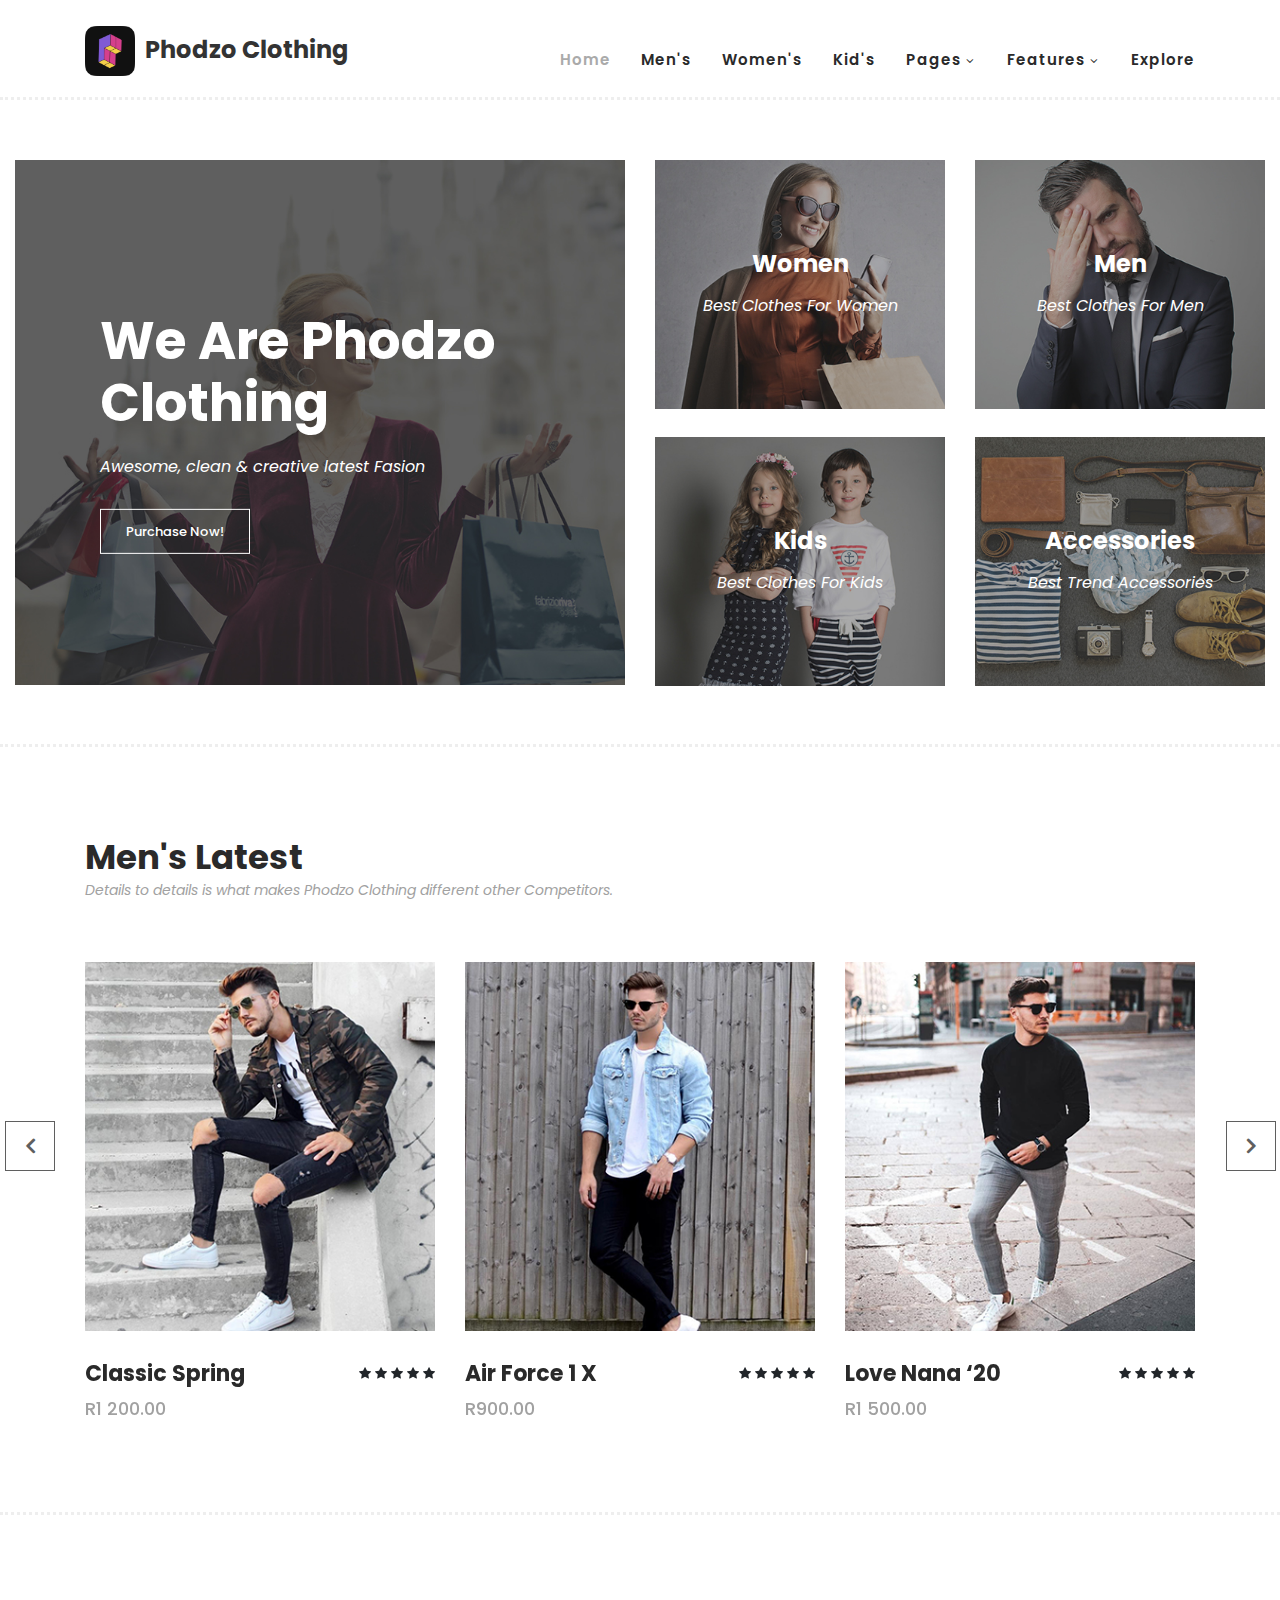
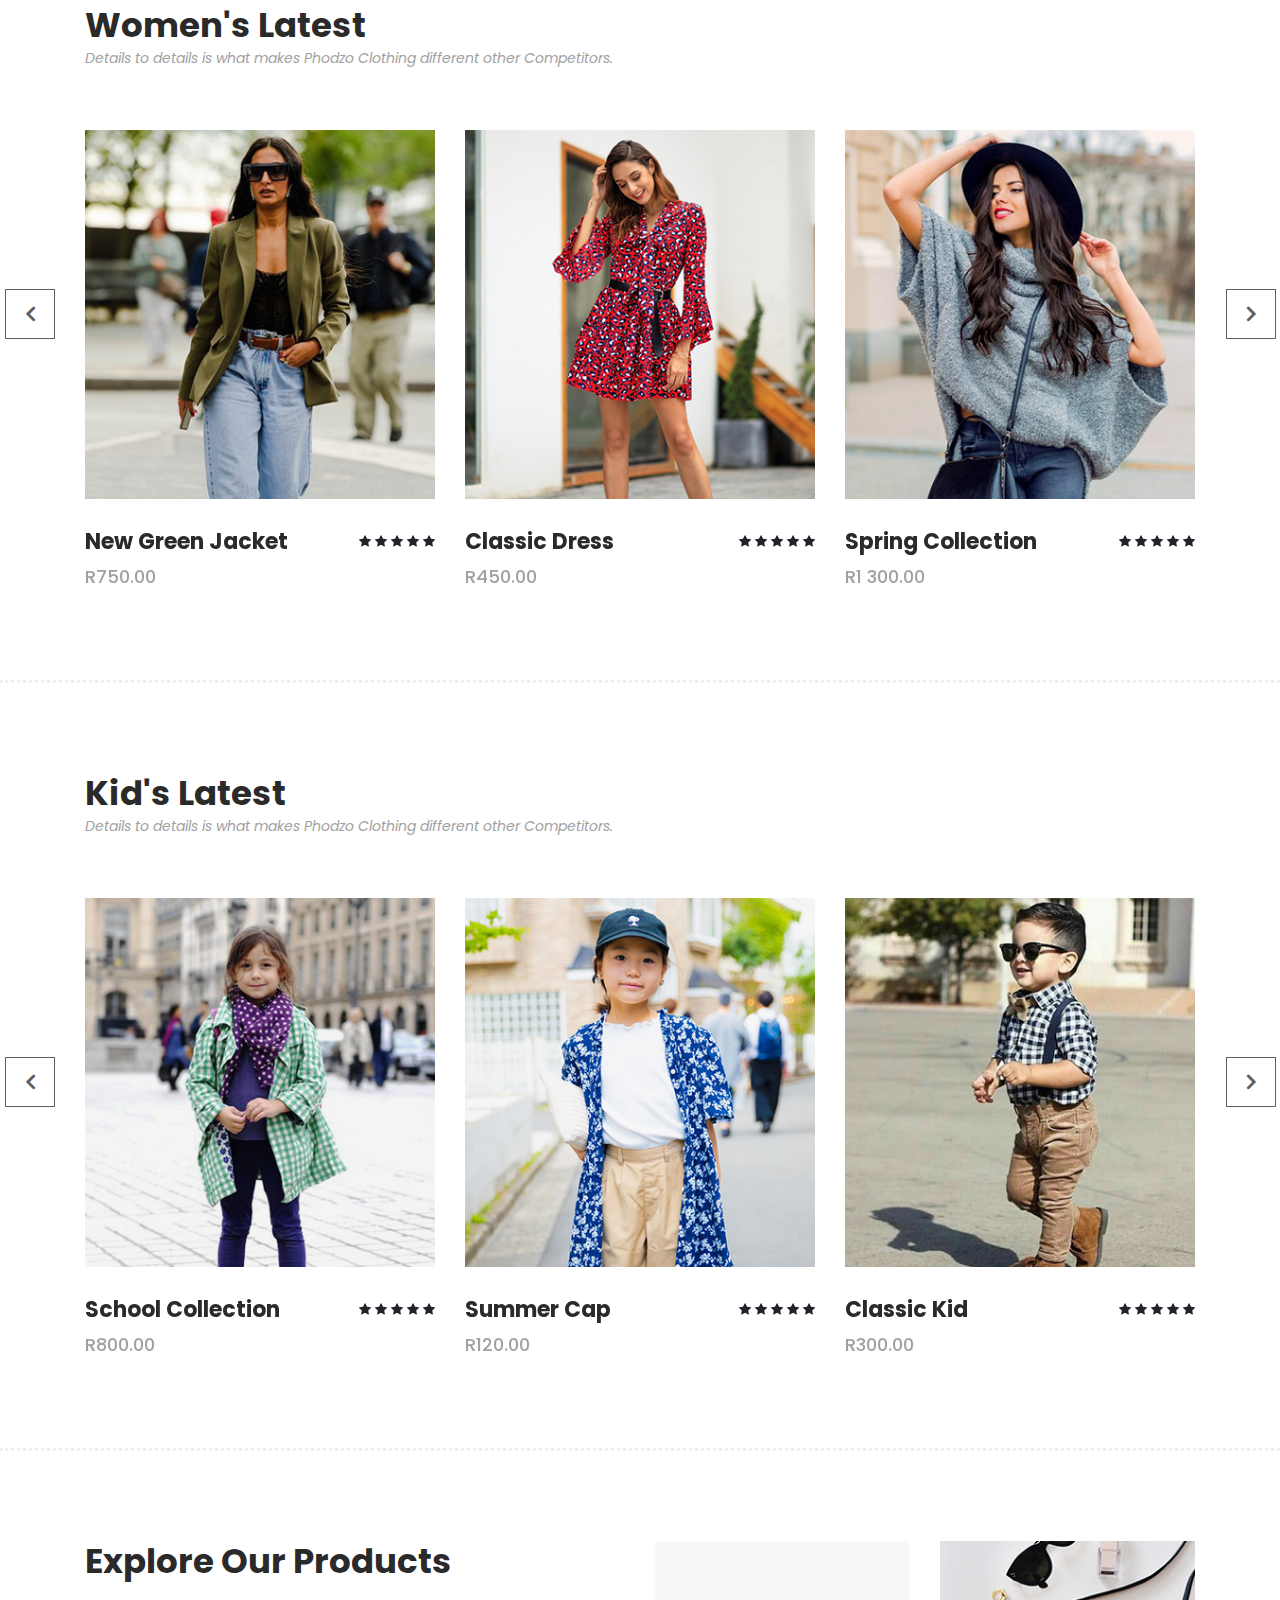
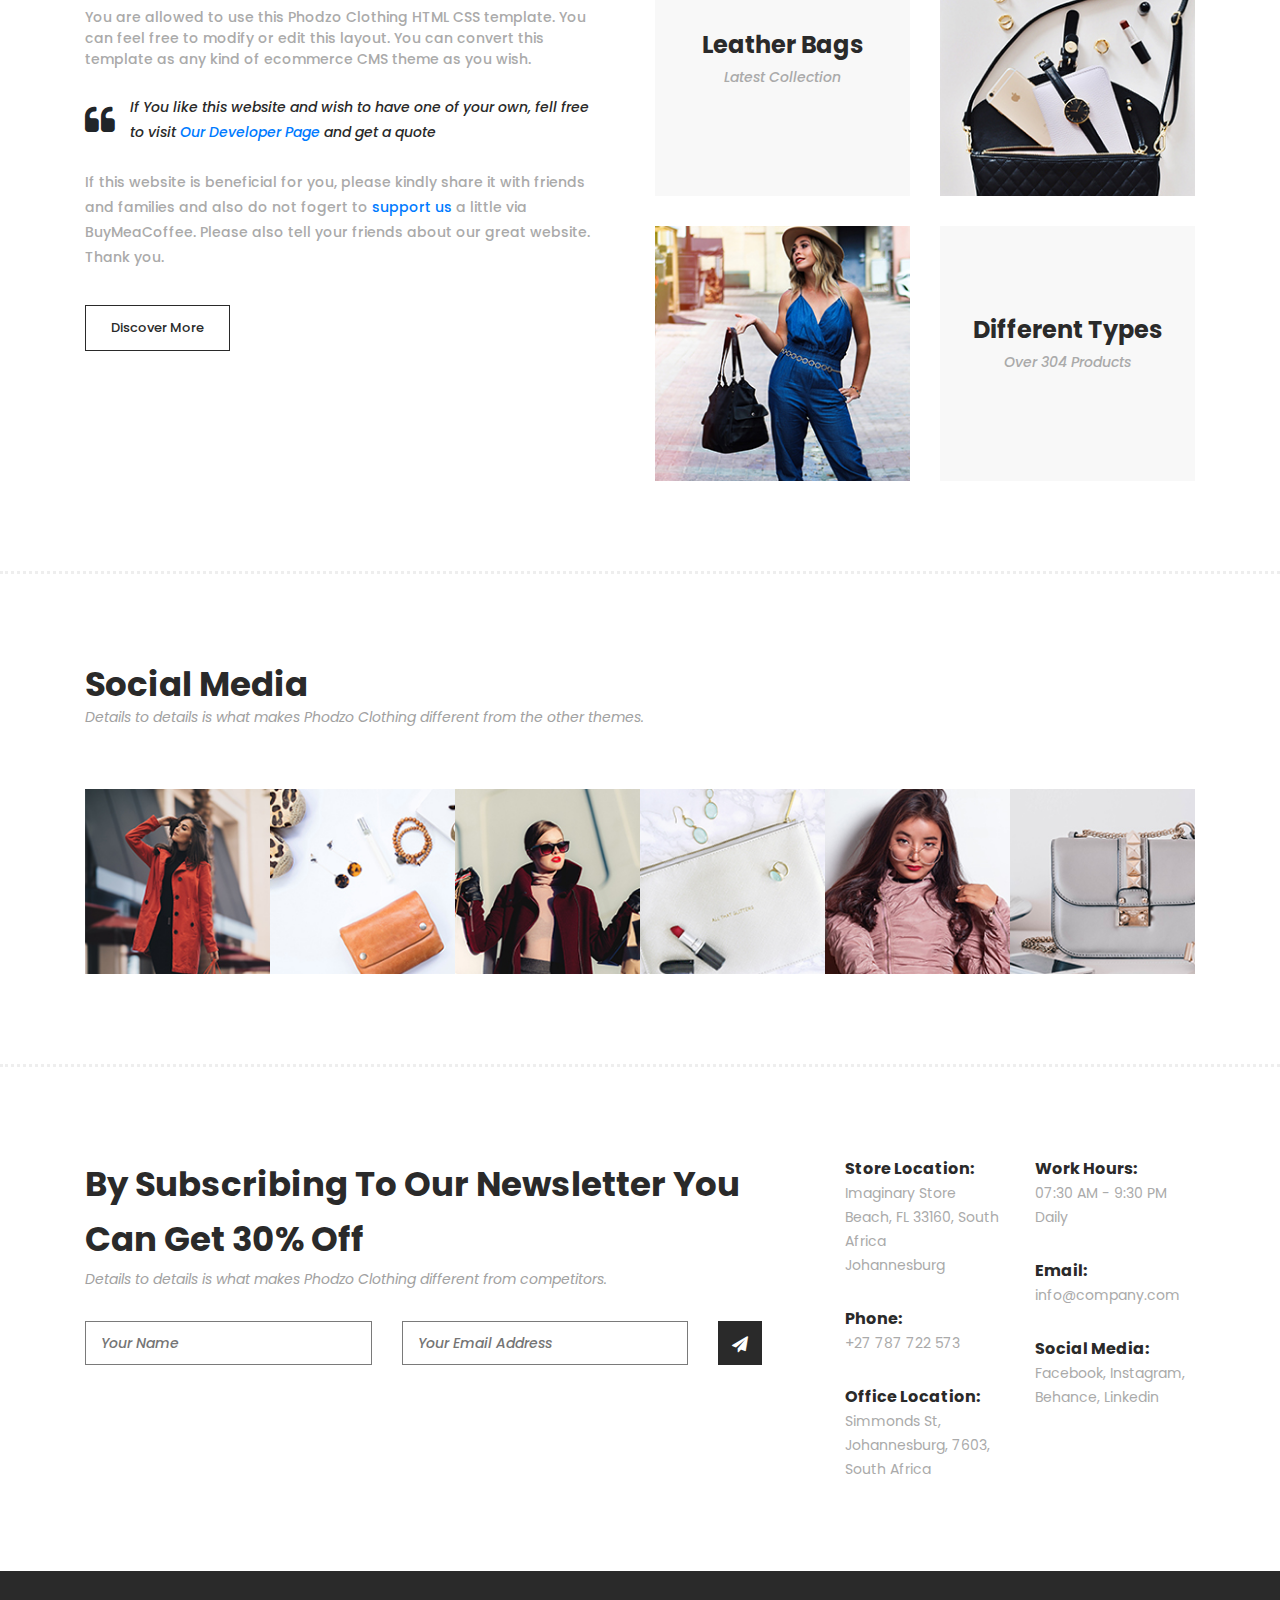
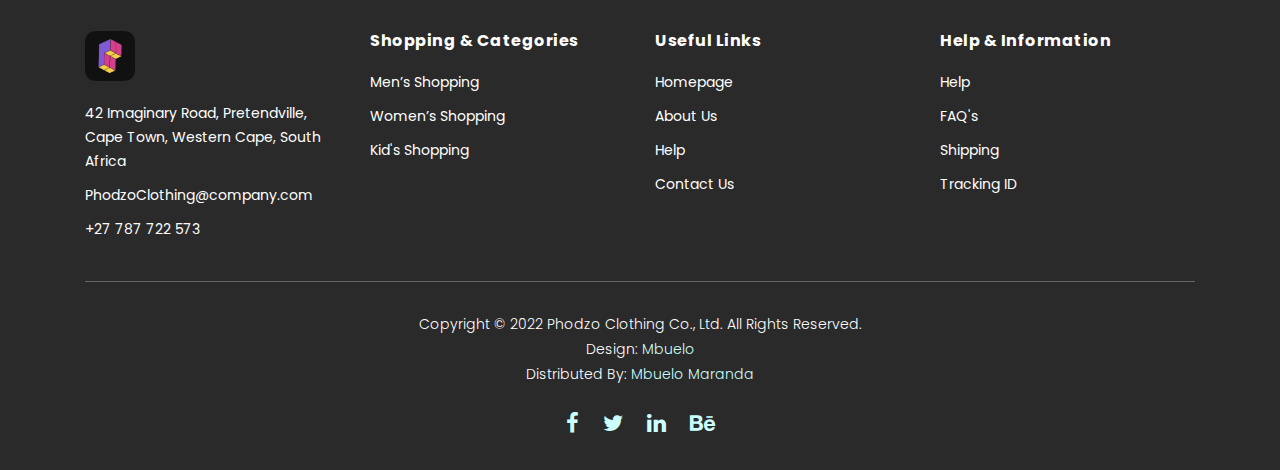
<file: index.html>
<!DOCTYPE html>
<html lang="en">

  <head>

    <meta charset="utf-8">
    <meta name="viewport" content="width=device-width, initial-scale=1, shrink-to-fit=no">
    <meta name="description" content="">
    <meta name="author" content="">
    <link href="https://fonts.googleapis.com/css?family=Poppins:100,200,300,400,500,600,700,800,900&display=swap" rel="stylesheet">

    <title>Phodzo Clothing</title>


    <!-- Additional CSS Files -->
    <link rel="stylesheet" type="text/css" href="assets/css/bootstrap.min.css">

    <link rel="stylesheet" type="text/css" href="assets/css/font-awesome.css">

    <link rel="stylesheet" href="assets/css/templatemo-hexashop.css">

    <link rel="stylesheet" href="assets/css/owl-carousel.css">

    <link rel="stylesheet" href="assets/css/lightbox.css">
    </head>
    
    <body>
    
    <!-- ***** Preloader Start ***** -->
    <div id="preloader">
        <div class="jumper">
            <div></div>
            <div></div>
            <div></div>
        </div>
    </div>  
    <!-- ***** Preloader End ***** -->
    
    
    <!-- ***** Header Area Start ***** -->
    <header class="header-area header-sticky">
        <div class="container">
            <div class="row">
                <div class="col-12">
                    <nav class="main-nav">
                        <div class="logo-and-heading">
                            <a href="index.html" class="logo">
                                <img src="assets/images/pory-logo-symbol-square.png" alt="Phodzo Clothing">
                            </a>
                            <h1 class="site-heading">Phodzo Clothing</h1>
                        </div>
                        
                        <!-- ***** Logo End ***** -->
                        <!-- ***** Menu Start ***** -->
                        <ul class="nav">
                            <li class="scroll-to-section"><a href="#top" class="active">Home</a></li>
                            <li class="scroll-to-section"><a href="#men">Men's</a></li>
                            <li class="scroll-to-section"><a href="#women">Women's</a></li>
                            <li class="scroll-to-section"><a href="#kids">Kid's</a></li>
                            <li class="submenu">
                                <a href="javascript:;">Pages</a>
                                <ul>
                                    <li><a href="about.html">About Us</a></li>
                                    <li><a href="products.html">Products</a></li>
                                    <li><a href="single-product.html">Single Product</a></li>
                                    <li><a href="contact.html">Contact Us</a></li>
                                </ul>
                            </li>
                            <li class="submenu">
                                <a href="javascript:;">Features</a>
                                <ul>
                                    <li><a href="#">Features Page 1</a></li>
                                    <li><a href="#">Features Page 2</a></li>
                                    <li><a href="#">Features Page 3</a></li>
                                </ul>
                            </li>
                            <li class="scroll-to-section"><a href="#explore">Explore</a></li>
                        </ul>        
                        <a class='menu-trigger'>
                            <span>Menu</span>
                        </a>
                        <!-- ***** Menu End ***** -->
                    </nav>
                </div>
            </div>
        </div>
    </header>
    <!-- ***** Header Area End ***** -->

    <!-- ***** Main Banner Area Start ***** -->
    <div class="main-banner" id="top">
        <div class="container-fluid">
            <div class="row">
                <div class="col-lg-6">
                    <div class="left-content">
                        <div class="thumb">
                            <div class="inner-content">
                                <h4>We Are Phodzo Clothing</h4>
                                <span>Awesome, clean &amp; creative latest Fasion</span>
                                <div class="main-border-button">
                                    <a href="#">Purchase Now!</a>
                                </div>
                            </div>
                            <img src="assets/images/left-banner-image.jpg" alt="">
                        </div>
                    </div>
                </div>
                <div class="col-lg-6">
                    <div class="right-content">
                        <div class="row">
                            <div class="col-lg-6">
                                <div class="right-first-image">
                                    <div class="thumb">
                                        <div class="inner-content">
                                            <h4>Women</h4>
                                            <span>Best Clothes For Women</span>
                                        </div>
                                        <div class="hover-content">
                                            <div class="inner">
                                                <h4>Women</h4>
                                                <p>Lorem ipsum dolor sit amet, conservisii ctetur adipiscing elit incid.</p>
                                                <div class="main-border-button">
                                                    <a href="#">Discover More</a>
                                                </div>
                                            </div>
                                        </div>
                                        <img src="assets/images/baner-right-image-01.jpg">
                                    </div>
                                </div>
                            </div>
                            <div class="col-lg-6">
                                <div class="right-first-image">
                                    <div class="thumb">
                                        <div class="inner-content">
                                            <h4>Men</h4>
                                            <span>Best Clothes For Men</span>
                                        </div>
                                        <div class="hover-content">
                                            <div class="inner">
                                                <h4>Men</h4>
                                                <p>Lorem ipsum dolor sit amet, conservisii ctetur adipiscing elit incid.</p>
                                                <div class="main-border-button">
                                                    <a href="#">Discover More</a>
                                                </div>
                                            </div>
                                        </div>
                                        <img src="assets/images/baner-right-image-02.jpg">
                                    </div>
                                </div>
                            </div>
                            <div class="col-lg-6">
                                <div class="right-first-image">
                                    <div class="thumb">
                                        <div class="inner-content">
                                            <h4>Kids</h4>
                                            <span>Best Clothes For Kids</span>
                                        </div>
                                        <div class="hover-content">
                                            <div class="inner">
                                                <h4>Kids</h4>
                                                <p>Lorem ipsum dolor sit amet, conservisii ctetur adipiscing elit incid.</p>
                                                <div class="main-border-button">
                                                    <a href="#">Discover More</a>
                                                </div>
                                            </div>
                                        </div>
                                        <img src="assets/images/baner-right-image-03.jpg">
                                    </div>
                                </div>
                            </div>
                            <div class="col-lg-6">
                                <div class="right-first-image">
                                    <div class="thumb">
                                        <div class="inner-content">
                                            <h4>Accessories</h4>
                                            <span>Best Trend Accessories</span>
                                        </div>
                                        <div class="hover-content">
                                            <div class="inner">
                                                <h4>Accessories</h4>
                                                <p>Lorem ipsum dolor sit amet, conservisii ctetur adipiscing elit incid.</p>
                                                <div class="main-border-button">
                                                    <a href="#">Discover More</a>
                                                </div>
                                            </div>
                                        </div>
                                        <img src="assets/images/baner-right-image-04.jpg">
                                    </div>
                                </div>
                            </div>
                        </div>
                    </div>
                </div>
            </div>
        </div>
    </div>
    <!-- ***** Main Banner Area End ***** -->

    <!-- ***** Men Area Starts ***** -->
    <section class="section" id="men">
        <div class="container">
            <div class="row">
                <div class="col-lg-6">
                    <div class="section-heading">
                        <h2>Men's Latest</h2>
                        <span>Details to details is what makes Phodzo Clothing different other Competitors.</span>
                    </div>
                </div>
            </div>
        </div>
        <div class="container">
            <div class="row">
                <div class="col-lg-12">
                    <div class="men-item-carousel">
                        <div class="owl-men-item owl-carousel">
                            <div class="item">
                                <div class="thumb">
                                    <div class="hover-content">
                                        <ul>
                                            <li><a href="single-product.html"><i class="fa fa-eye"></i></a></li>
                                            <li><a href="single-product.html"><i class="fa fa-star"></i></a></li>
                                            <li><a href="single-product.html"><i class="fa fa-shopping-cart"></i></a></li>
                                        </ul>
                                    </div>
                                    <img src="assets/images/men-01.jpg" alt="">
                                </div>
                                <div class="down-content">
                                    <h4>Classic Spring</h4>
                                    <span>R1 200.00</span>
                                    <ul class="stars">
                                        <li><i class="fa fa-star"></i></li>
                                        <li><i class="fa fa-star"></i></li>
                                        <li><i class="fa fa-star"></i></li>
                                        <li><i class="fa fa-star"></i></li>
                                        <li><i class="fa fa-star"></i></li>
                                    </ul>
                                </div>
                            </div>
                            <div class="item">
                                <div class="thumb">
                                    <div class="hover-content">
                                        <ul>
                                            <li><a href="single-product.html"><i class="fa fa-eye"></i></a></li>
                                            <li><a href="single-product.html"><i class="fa fa-star"></i></a></li>
                                            <li><a href="single-product.html"><i class="fa fa-shopping-cart"></i></a></li>
                                        </ul>
                                    </div>
                                    <img src="assets/images/men-02.jpg" alt="">
                                </div>
                                <div class="down-content">
                                    <h4>Air Force 1 X</h4>
                                    <span>R900.00</span>
                                    <ul class="stars">
                                        <li><i class="fa fa-star"></i></li>
                                        <li><i class="fa fa-star"></i></li>
                                        <li><i class="fa fa-star"></i></li>
                                        <li><i class="fa fa-star"></i></li>
                                        <li><i class="fa fa-star"></i></li>
                                    </ul>
                                </div>
                            </div>
                            <div class="item">
                                <div class="thumb">
                                    <div class="hover-content">
                                        <ul>
                                            <li><a href="single-product.html"><i class="fa fa-eye"></i></a></li>
                                            <li><a href="single-product.html"><i class="fa fa-star"></i></a></li>
                                            <li><a href="single-product.html"><i class="fa fa-shopping-cart"></i></a></li>
                                        </ul>
                                    </div>
                                    <img src="assets/images/men-03.jpg" alt="">
                                </div>
                                <div class="down-content">
                                    <h4>Love Nana ‘20</h4>
                                    <span>R1 500.00</span>
                                    <ul class="stars">
                                        <li><i class="fa fa-star"></i></li>
                                        <li><i class="fa fa-star"></i></li>
                                        <li><i class="fa fa-star"></i></li>
                                        <li><i class="fa fa-star"></i></li>
                                        <li><i class="fa fa-star"></i></li>
                                    </ul>
                                </div>
                            </div>
                            <div class="item">
                                <div class="thumb">
                                    <div class="hover-content">
                                        <ul>
                                            <li><a href="single-product.html"><i class="fa fa-eye"></i></a></li>
                                            <li><a href="single-product.html"><i class="fa fa-star"></i></a></li>
                                            <li><a href="single-product.html"><i class="fa fa-shopping-cart"></i></a></li>
                                        </ul>
                                    </div>
                                    <img src="assets/images/men-01.jpg" alt="">
                                </div>
                                <div class="down-content">
                                    <h4>Classic Spring</h4>
                                    <span>R1 200.00</span>
                                    <ul class="stars">
                                        <li><i class="fa fa-star"></i></li>
                                        <li><i class="fa fa-star"></i></li>
                                        <li><i class="fa fa-star"></i></li>
                                        <li><i class="fa fa-star"></i></li>
                                        <li><i class="fa fa-star"></i></li>
                                    </ul>
                                </div>
                            </div>
                        </div>
                    </div>
                </div>
            </div>
        </div>
    </section>
    <!-- ***** Men Area Ends ***** -->

    <!-- ***** Women Area Starts ***** -->
    <section class="section" id="women">
        <div class="container">
            <div class="row">
                <div class="col-lg-6">
                    <div class="section-heading">
                        <h2>Women's Latest</h2>
                        <span>Details to details is what makes Phodzo Clothing different other Competitors.</span>
                    </div>
                </div>
            </div>
        </div>
        <div class="container">
            <div class="row">
                <div class="col-lg-12">
                    <div class="women-item-carousel">
                        <div class="owl-women-item owl-carousel">
                            <div class="item">
                                <div class="thumb">
                                    <div class="hover-content">
                                        <ul>
                                            <li><a href="single-product.html"><i class="fa fa-eye"></i></a></li>
                                            <li><a href="single-product.html"><i class="fa fa-star"></i></a></li>
                                            <li><a href="single-product.html"><i class="fa fa-shopping-cart"></i></a></li>
                                        </ul>
                                    </div>
                                    <img src="assets/images/women-01.jpg" alt="">
                                </div>
                                <div class="down-content">
                                    <h4>New Green Jacket</h4>
                                    <span>R750.00</span>
                                    <ul class="stars">
                                        <li><i class="fa fa-star"></i></li>
                                        <li><i class="fa fa-star"></i></li>
                                        <li><i class="fa fa-star"></i></li>
                                        <li><i class="fa fa-star"></i></li>
                                        <li><i class="fa fa-star"></i></li>
                                    </ul>
                                </div>
                            </div>
                            <div class="item">
                                <div class="thumb">
                                    <div class="hover-content">
                                        <ul>
                                            <li><a href="single-product.html"><i class="fa fa-eye"></i></a></li>
                                            <li><a href="single-product.html"><i class="fa fa-star"></i></a></li>
                                            <li><a href="single-product.html"><i class="fa fa-shopping-cart"></i></a></li>
                                        </ul>
                                    </div>
                                    <img src="assets/images/women-02.jpg" alt="">
                                </div>
                                <div class="down-content">
                                    <h4>Classic Dress</h4>
                                    <span>R450.00</span>
                                    <ul class="stars">
                                        <li><i class="fa fa-star"></i></li>
                                        <li><i class="fa fa-star"></i></li>
                                        <li><i class="fa fa-star"></i></li>
                                        <li><i class="fa fa-star"></i></li>
                                        <li><i class="fa fa-star"></i></li>
                                    </ul>
                                </div>
                            </div>
                            <div class="item">
                                <div class="thumb">
                                    <div class="hover-content">
                                        <ul>
                                            <li><a href="single-product.html"><i class="fa fa-eye"></i></a></li>
                                            <li><a href="single-product.html"><i class="fa fa-star"></i></a></li>
                                            <li><a href="single-product.html"><i class="fa fa-shopping-cart"></i></a></li>
                                        </ul>
                                    </div>
                                    <img src="assets/images/women-03.jpg" alt="">
                                </div>
                                <div class="down-content">
                                    <h4>Spring Collection</h4>
                                    <span>R1 300.00</span>
                                    <ul class="stars">
                                        <li><i class="fa fa-star"></i></li>
                                        <li><i class="fa fa-star"></i></li>
                                        <li><i class="fa fa-star"></i></li>
                                        <li><i class="fa fa-star"></i></li>
                                        <li><i class="fa fa-star"></i></li>
                                    </ul>
                                </div>
                            </div>
                            <div class="item">
                                <div class="thumb">
                                    <div class="hover-content">
                                        <ul>
                                            <li><a href="single-product.html"><i class="fa fa-eye"></i></a></li>
                                            <li><a href="single-product.html"><i class="fa fa-star"></i></a></li>
                                            <li><a href="single-product.html"><i class="fa fa-shopping-cart"></i></a></li>
                                        </ul>
                                    </div>
                                    <img src="assets/images/women-01.jpg" alt="">
                                </div>
                                <div class="down-content">
                                    <h4>Classic Spring</h4>
                                    <span>R1 200.00</span>
                                    <ul class="stars">
                                        <li><i class="fa fa-star"></i></li>
                                        <li><i class="fa fa-star"></i></li>
                                        <li><i class="fa fa-star"></i></li>
                                        <li><i class="fa fa-star"></i></li>
                                        <li><i class="fa fa-star"></i></li>
                                    </ul>
                                </div>
                            </div>
                        </div>
                    </div>
                </div>
            </div>
        </div>
    </section>
    <!-- ***** Women Area Ends ***** -->

    <!-- ***** Kids Area Starts ***** -->
    <section class="section" id="kids">
        <div class="container">
            <div class="row">
                <div class="col-lg-6">
                    <div class="section-heading">
                        <h2>Kid's Latest</h2>
                        <span>Details to details is what makes Phodzo Clothing different other Competitors.</span>
                    </div>
                </div>
            </div>
        </div>
        <div class="container">
            <div class="row">
                <div class="col-lg-12">
                    <div class="kid-item-carousel">
                        <div class="owl-kid-item owl-carousel">
                            <div class="item">
                                <div class="thumb">
                                    <div class="hover-content">
                                        <ul>
                                            <li><a href="single-product.html"><i class="fa fa-eye"></i></a></li>
                                            <li><a href="single-product.html"><i class="fa fa-star"></i></a></li>
                                            <li><a href="single-product.html"><i class="fa fa-shopping-cart"></i></a></li>
                                        </ul>
                                    </div>
                                    <img src="assets/images/kid-01.jpg" alt="">
                                </div>
                                <div class="down-content">
                                    <h4>School Collection</h4>
                                    <span>R800.00</span>
                                    <ul class="stars">
                                        <li><i class="fa fa-star"></i></li>
                                        <li><i class="fa fa-star"></i></li>
                                        <li><i class="fa fa-star"></i></li>
                                        <li><i class="fa fa-star"></i></li>
                                        <li><i class="fa fa-star"></i></li>
                                    </ul>
                                </div>
                            </div>
                            <div class="item">
                                <div class="thumb">
                                    <div class="hover-content">
                                        <ul>
                                            <li><a href="single-product.html"><i class="fa fa-eye"></i></a></li>
                                            <li><a href="single-product.html"><i class="fa fa-star"></i></a></li>
                                            <li><a href="single-product.html"><i class="fa fa-shopping-cart"></i></a></li>
                                        </ul>
                                    </div>
                                    <img src="assets/images/kid-02.jpg" alt="">
                                </div>
                                <div class="down-content">
                                    <h4>Summer Cap</h4>
                                    <span>R120.00</span>
                                    <ul class="stars">
                                        <li><i class="fa fa-star"></i></li>
                                        <li><i class="fa fa-star"></i></li>
                                        <li><i class="fa fa-star"></i></li>
                                        <li><i class="fa fa-star"></i></li>
                                        <li><i class="fa fa-star"></i></li>
                                    </ul>
                                </div>
                            </div>
                            <div class="item">
                                <div class="thumb">
                                    <div class="hover-content">
                                        <ul>
                                            <li><a href="single-product.html"><i class="fa fa-eye"></i></a></li>
                                            <li><a href="single-product.html"><i class="fa fa-star"></i></a></li>
                                            <li><a href="single-product.html"><i class="fa fa-shopping-cart"></i></a></li>
                                        </ul>
                                    </div>
                                    <img src="assets/images/kid-03.jpg" alt="">
                                </div>
                                <div class="down-content">
                                    <h4>Classic Kid</h4>
                                    <span>R300.00</span>
                                    <ul class="stars">
                                        <li><i class="fa fa-star"></i></li>
                                        <li><i class="fa fa-star"></i></li>
                                        <li><i class="fa fa-star"></i></li>
                                        <li><i class="fa fa-star"></i></li>
                                        <li><i class="fa fa-star"></i></li>
                                    </ul>
                                </div>
                            </div>
                            <div class="item">
                                <div class="thumb">
                                    <div class="hover-content">
                                        <ul>
                                            <li><a href="single-product.html"><i class="fa fa-eye"></i></a></li>
                                            <li><a href="single-product.html"><i class="fa fa-star"></i></a></li>
                                            <li><a href="single-product.html"><i class="fa fa-shopping-cart"></i></a></li>
                                        </ul>
                                    </div>
                                    <img src="assets/images/kid-01.jpg" alt="">
                                </div>
                                <div class="down-content">
                                    <h4>Classic Spring</h4>
                                    <span>R120.00</span>
                                    <ul class="stars">
                                        <li><i class="fa fa-star"></i></li>
                                        <li><i class="fa fa-star"></i></li>
                                        <li><i class="fa fa-star"></i></li>
                                        <li><i class="fa fa-star"></i></li>
                                        <li><i class="fa fa-star"></i></li>
                                    </ul>
                                </div>
                            </div>
                        </div>
                    </div>
                </div>
            </div>
        </div>
    </section>
    <!-- ***** Kids Area Ends ***** -->

    <!-- ***** Explore Area Starts ***** -->
    <section class="section" id="explore">
        <div class="container">
            <div class="row">
                <div class="col-lg-6">
                    <div class="left-content">
                        <h2>Explore Our Products</h2>
                        <span>You are allowed to use this Phodzo Clothing HTML CSS template. You can feel free to modify or edit this layout. You can convert this template as any kind of ecommerce CMS theme as you wish.</span>
                        <div class="quote">
                            <i class="fa fa-quote-left"></i><p>If You like this website and wish to have one of your own, fell free to visit <a href="https://www.mbuelo-maranda.web.app/">Our Developer Page</a> and get a quote</p>
                        </div>
                        <p>If this website is beneficial for you, please kindly share it with friends and families and also do not fogert to  <a rel="nofollow" href="https://www.buymeacoffee.com/MarandaMbuelo" target="_blank">support us</a> a little via BuyMeaCoffee. Please also tell your friends about our great website. Thank you.</p>
                        <div class="main-border-button">
                            <a href="products.html">Discover More</a>
                        </div>
                    </div>
                </div>
                <div class="col-lg-6">
                    <div class="right-content">
                        <div class="row">
                            <div class="col-lg-6">
                                <div class="leather">
                                    <h4>Leather Bags</h4>
                                    <span>Latest Collection</span>
                                </div>
                            </div>
                            <div class="col-lg-6">
                                <div class="first-image">
                                    <img src="assets/images/explore-image-01.jpg" alt="">
                                </div>
                            </div>
                            <div class="col-lg-6">
                                <div class="second-image">
                                    <img src="assets/images/explore-image-02.jpg" alt="">
                                </div>
                            </div>
                            <div class="col-lg-6">
                                <div class="types">
                                    <h4>Different Types</h4>
                                    <span>Over 304 Products</span>
                                </div>
                            </div>
                        </div>
                    </div>
                </div>
            </div>
        </div>
    </section>
    <!-- ***** Explore Area Ends ***** -->

    <!-- ***** Social Area Starts ***** -->
    <section class="section" id="social">
        <div class="container">
            <div class="row">
                <div class="col-lg-12">
                    <div class="section-heading">
                        <h2>Social Media</h2>
                        <span>Details to details is what makes Phodzo Clothing different from the other themes.</span>
                    </div>
                </div>
            </div>
        </div>
        <div class="container">
            <div class="row images">
                <div class="col-2">
                    <div class="thumb">
                        <div class="icon">
                            <a href="http://instagram.com">
                                <h6>Fashion</h6>
                                <i class="fa fa-instagram"></i>
                            </a>
                        </div>
                        <img src="assets/images/instagram-01.jpg" alt="">
                    </div>
                </div>
                <div class="col-2">
                    <div class="thumb">
                        <div class="icon">
                            <a href="http://instagram.com">
                                <h6>New</h6>
                                <i class="fa fa-instagram"></i>
                            </a>
                        </div>
                        <img src="assets/images/instagram-02.jpg" alt="">
                    </div>
                </div>
                <div class="col-2">
                    <div class="thumb">
                        <div class="icon">
                            <a href="http://instagram.com">
                                <h6>Brand</h6>
                                <i class="fa fa-instagram"></i>
                            </a>
                        </div>
                        <img src="assets/images/instagram-03.jpg" alt="">
                    </div>
                </div>
                <div class="col-2">
                    <div class="thumb">
                        <div class="icon">
                            <a href="http://instagram.com">
                                <h6>Makeup</h6>
                                <i class="fa fa-instagram"></i>
                            </a>
                        </div>
                        <img src="assets/images/instagram-04.jpg" alt="">
                    </div>
                </div>
                <div class="col-2">
                    <div class="thumb">
                        <div class="icon">
                            <a href="http://instagram.com">
                                <h6>Leather</h6>
                                <i class="fa fa-instagram"></i>
                            </a>
                        </div>
                        <img src="assets/images/instagram-05.jpg" alt="">
                    </div>
                </div>
                <div class="col-2">
                    <div class="thumb">
                        <div class="icon">
                            <a href="http://instagram.com">
                                <h6>Bag</h6>
                                <i class="fa fa-instagram"></i>
                            </a>
                        </div>
                        <img src="assets/images/instagram-06.jpg" alt="">
                    </div>
                </div>
            </div>
        </div>
    </section>
    <!-- ***** Social Area Ends ***** -->

    <!-- ***** Subscribe Area Starts ***** -->
    <div class="subscribe">
        <div class="container">
            <div class="row">
                <div class="col-lg-8">
                    <div class="section-heading">
                        <h2>By Subscribing To Our Newsletter You Can Get 30% Off</h2>
                        <span>Details to details is what makes Phodzo Clothing different from competitors.</span>
                    </div>
                    <form id="subscribe" action="" method="get">
                        <div class="row">
                          <div class="col-lg-5">
                            <fieldset>
                              <input name="name" type="text" id="name" placeholder="Your Name" required="">
                            </fieldset>
                          </div>
                          <div class="col-lg-5">
                            <fieldset>
                              <input name="email" type="text" id="email" pattern="[^ @]*@[^ @]*" placeholder="Your Email Address" required="">
                            </fieldset>
                          </div>
                          <div class="col-lg-2">
                            <fieldset>
                              <button type="submit" id="form-submit" class="main-dark-button"><i class="fa fa-paper-plane"></i></button>
                            </fieldset>
                          </div>
                        </div>
                    </form>
                </div>
                <div class="col-lg-4">
                    <div class="row">
                        <div class="col-6">
                            <ul>
                                <li>Store Location:<br><span>Imaginary Store Beach, FL 33160, South Africa <br> Johannesburg</span></li>
                                <li>Phone:<br><span>+27 787 722 573</span></li>
                                <li>Office Location:<br><span>Simmonds St, Johannesburg, 7603, South Africa</span></li>
                            </ul>
                        </div>
                        <div class="col-6">
                            <ul>
                                <li>Work Hours:<br><span>07:30 AM - 9:30 PM Daily</span></li>
                                <li>Email:<br><span>info@company.com</span></li>
                                <li>Social Media:<br><span><a href="#">Facebook</a>, <a href="#">Instagram</a>, <a href="#">Behance</a>, <a href="#">Linkedin</a></span></li>
                            </ul>
                        </div>
                    </div>
                </div>
            </div>
        </div>
    </div>
    <!-- ***** Subscribe Area Ends ***** -->
    
    <!-- ***** Footer Start ***** -->
    <footer>
        <div class="container">
            <div class="row">
                <div class="col-lg-3">
                    <div class="first-item">
                        <div class="logo">
                            <img src="assets/images/pory-logo-symbol-square.png" alt="hexashop ecommerce templatemo">
                        </div>
                        <ul>
                            <li><a href="">42 Imaginary Road, Pretendville, Cape Town, Western Cape, South Africa</a></li>
                            <li><a href="">PhodzoClothing@company.com</a></li>
                            <li><a href="">+27 787 722 573</a></li>
                        </ul>
                    </div>
                </div>
                <div class="col-lg-3">
                    <h4>Shopping &amp; Categories</h4>
                    <ul>
                        <li><a href="">Men’s Shopping</a></li>
                        <li><a href="">Women’s Shopping</a></li>
                        <li><a href="">Kid's Shopping</a></li>
                    </ul>
                </div>
                <div class="col-lg-3">
                    <h4>Useful Links</h4>
                    <ul>
                        <li><a href="">Homepage</a></li>
                        <li><a href="">About Us</a></li>
                        <li><a href="">Help</a></li>
                        <li><a href="">Contact Us</a></li>
                    </ul>
                </div>
                <div class="col-lg-3">
                    <h4>Help &amp; Information</h4>
                    <ul>
                        <li><a href="">Help</a></li>
                        <li><a href="">FAQ's</a></li>
                        <li><a href="">Shipping</a></li>
                        <li><a href="">Tracking ID</a></li>
                    </ul>
                </div>
                <div class="col-lg-12">
                    <div class="under-footer">
                        <p>Copyright © 2022 Phodzo Clothing Co., Ltd. All Rights Reserved. 
                        
                        <br>Design: <a href="https://mbuelo-maranda.web.app/mbuelo-maranda/Overview" target="_parent" title="free css templates">Mbuelo</a>

                        <br>Distributed By: <a href="https://mbuelo-maranda.web.app/" target="_blank" title="free & premium responsive templates">Mbuelo Maranda</a></p>
                        <ul>
                            <li><a href=""><i class="fa fa-facebook"></i></a></li>
                            <li><a href=""><i class="fa fa-twitter"></i></a></li>
                            <li><a href=""><i class="fa fa-linkedin"></i></a></li>
                            <li><a href=""><i class="fa fa-behance"></i></a></li>
                        </ul>
                    </div>
                </div>
            </div>
        </div>
    </footer>
    

    <!-- jQuery -->
    <script src="assets/js/jquery-2.1.0.min.js"></script>

    <!-- Bootstrap -->
    <script src="assets/js/popper.js"></script>
    <script src="assets/js/bootstrap.min.js"></script>

    <!-- Plugins -->
    <script src="assets/js/owl-carousel.js"></script>
    <script src="assets/js/accordions.js"></script>
    <script src="assets/js/datepicker.js"></script>
    <script src="assets/js/scrollreveal.min.js"></script>
    <script src="assets/js/waypoints.min.js"></script>
    <script src="assets/js/jquery.counterup.min.js"></script>
    <script src="assets/js/imgfix.min.js"></script> 
    <script src="assets/js/slick.js"></script> 
    <script src="assets/js/lightbox.js"></script> 
    <script src="assets/js/isotope.js"></script> 
    
    <!-- Global Init -->
    <script src="assets/js/custom.js"></script>

    <script>

        $(function() {
            var selectedClass = "";
            $("p").click(function(){
            selectedClass = $(this).attr("data-rel");
            $("#portfolio").fadeTo(50, 0.1);
                $("#portfolio div").not("."+selectedClass).fadeOut();
            setTimeout(function() {
              $("."+selectedClass).fadeIn();
              $("#portfolio").fadeTo(50, 1);
            }, 500);
                
            });
        });

    </script>

  </body>
</html>
</file>
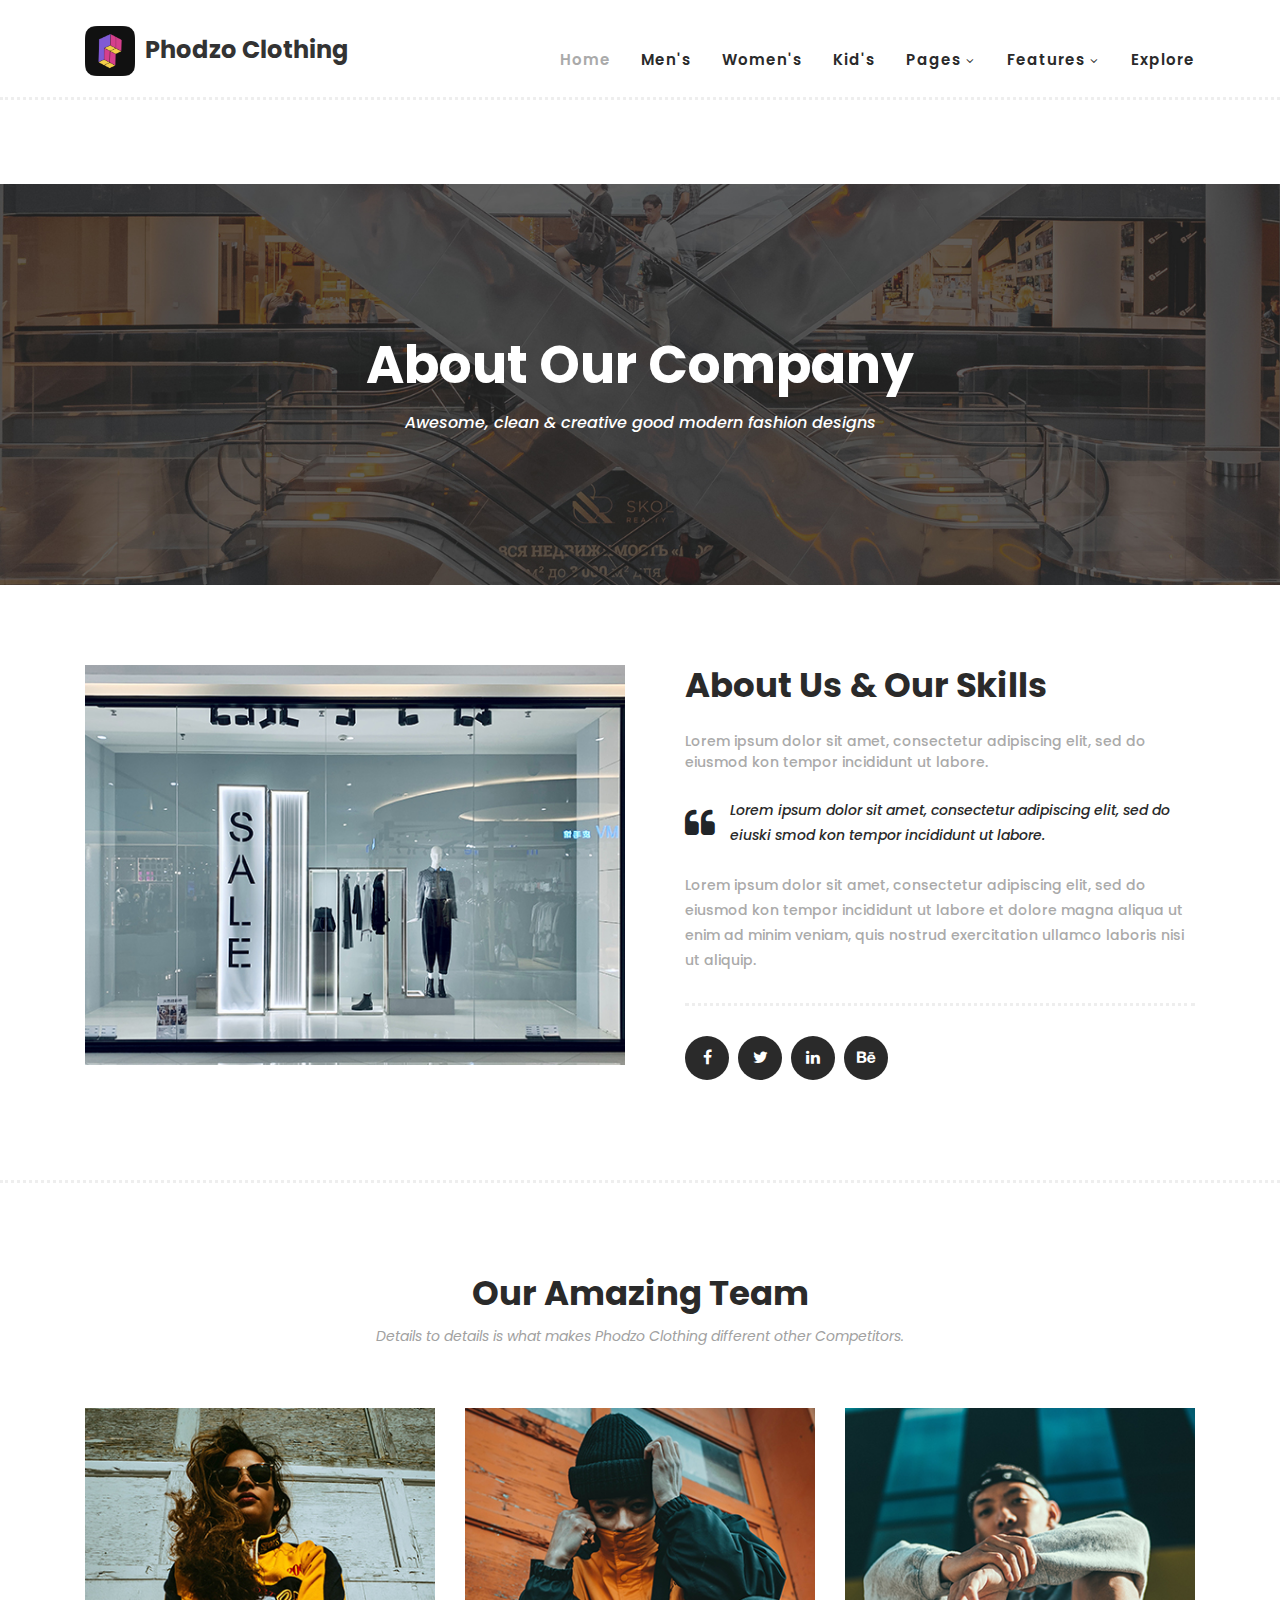
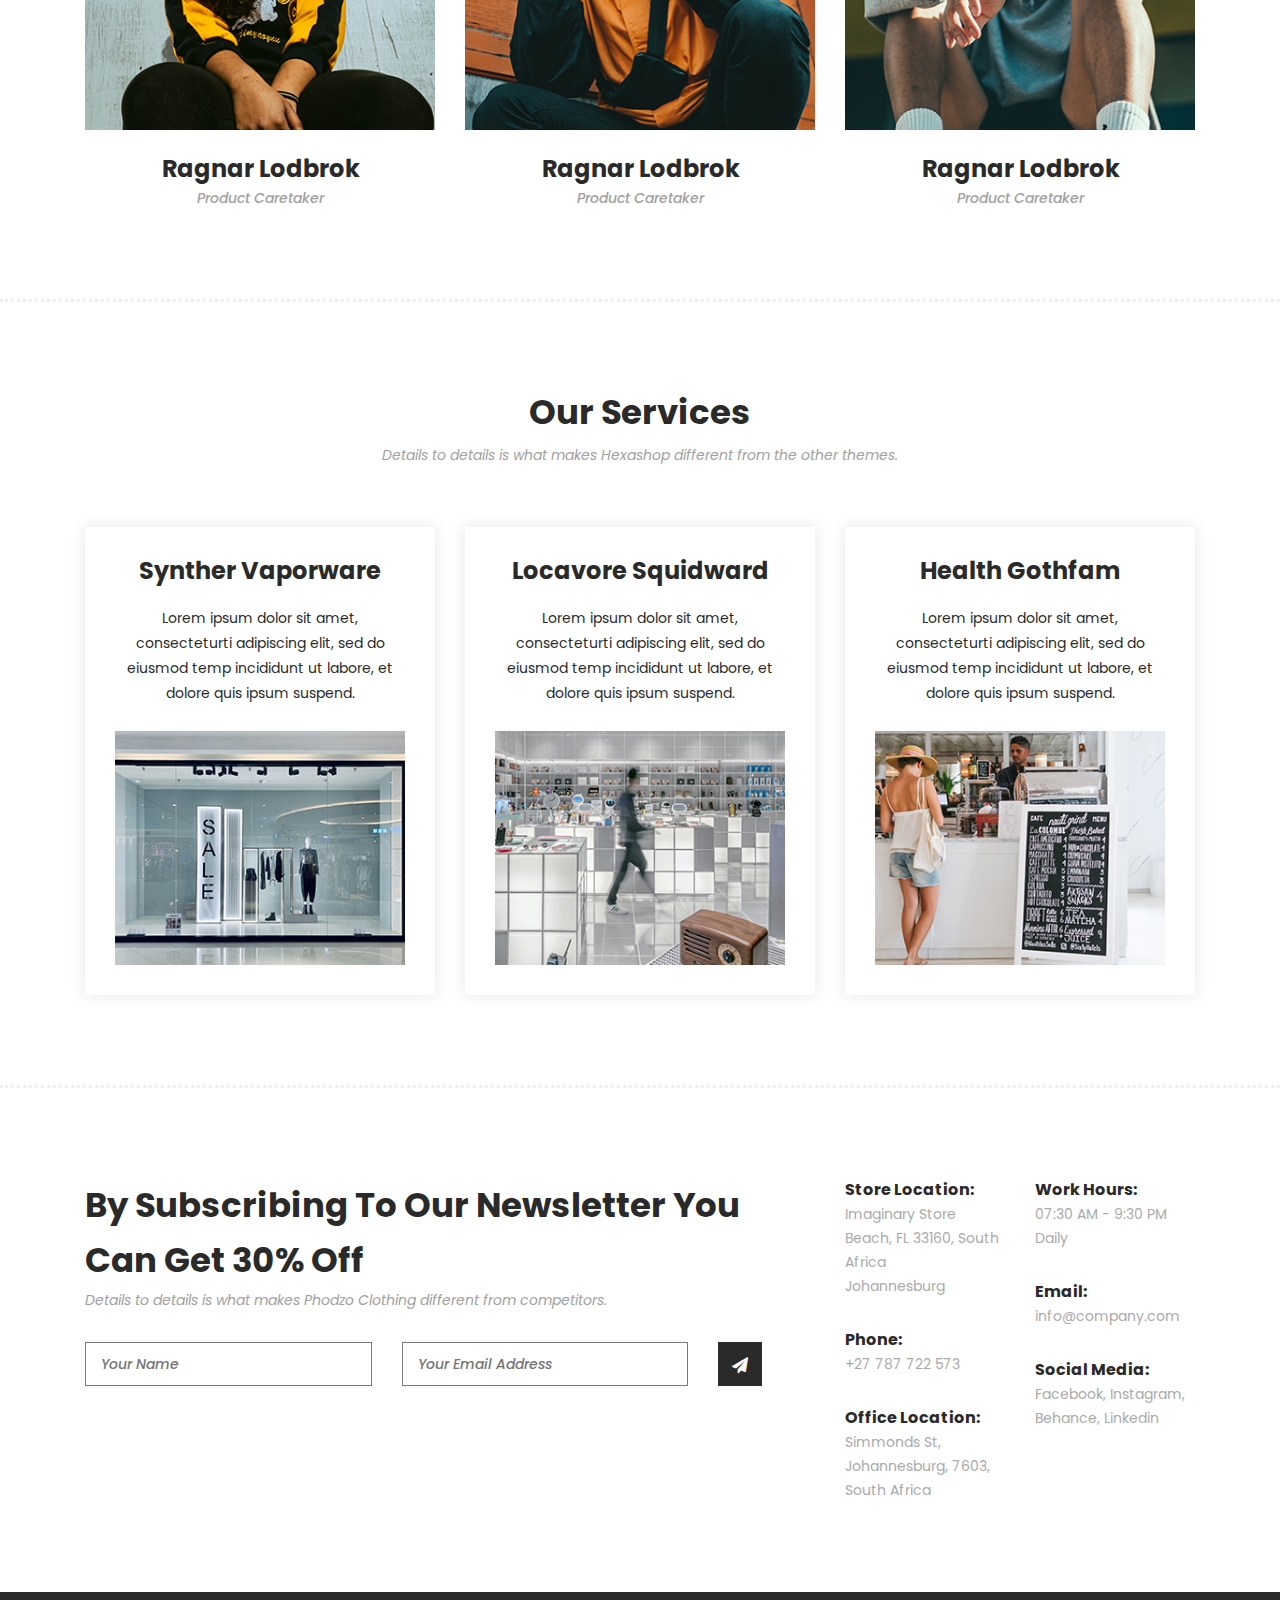
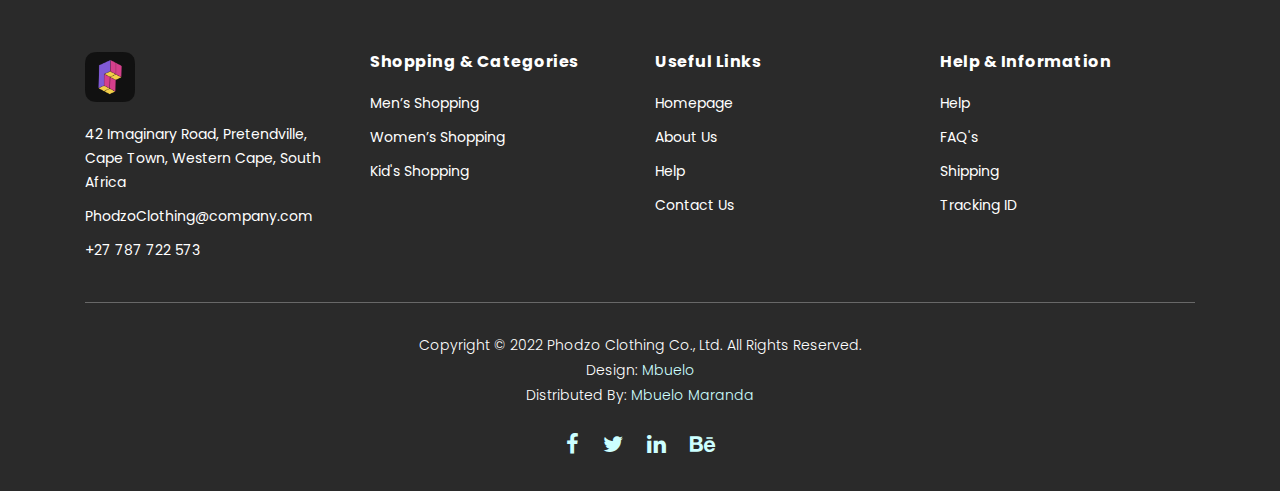
<file: about.html>
<!DOCTYPE html>
<html lang="en">

  <head>

    <meta charset="utf-8">
    <meta name="viewport" content="width=device-width, initial-scale=1, shrink-to-fit=no">
    <meta name="description" content="">
    <meta name="author" content="">
    <link href="https://fonts.googleapis.com/css?family=Poppins:100,200,300,400,500,600,700,800,900&display=swap" rel="stylesheet">

    <title>Phodzo Clothing - About Page</title>


    <!-- Additional CSS Files -->
    <link rel="stylesheet" type="text/css" href="assets/css/bootstrap.min.css">

    <link rel="stylesheet" type="text/css" href="assets/css/font-awesome.css">

    <link rel="stylesheet" href="assets/css/templatemo-hexashop.css">

    <link rel="stylesheet" href="assets/css/owl-carousel.css">

    <link rel="stylesheet" href="assets/css/lightbox.css">->
    </head>
    
    <body>
    
    <!-- ***** Preloader Start ***** -->
    <div id="preloader">
        <div class="jumper">
            <div></div>
            <div></div>
            <div></div>
        </div>
    </div>  
    <!-- ***** Preloader End ***** -->
    
    
    <!-- ***** Header Area Start ***** -->
    <header class="header-area header-sticky">
        <div class="container">
            <div class="row">
                <div class="col-12">
                    <nav class="main-nav">
                        <div class="logo-and-heading">
                            <a href="index.html" class="logo">
                                <img src="assets/images/pory-logo-symbol-square.png" alt="Phodzo Clothing">
                            </a>
                            <h1 class="site-heading">Phodzo Clothing</h1>
                        </div>
                        
                        <!-- ***** Logo End ***** -->
                        <!-- ***** Menu Start ***** -->
                        <ul class="nav">
                            <li class="scroll-to-section"><a href="index.html" class="active">Home</a></li>
                            <li class="scroll-to-section"><a href="#men">Men's</a></li>
                            <li class="scroll-to-section"><a href="#women">Women's</a></li>
                            <li class="scroll-to-section"><a href="#kids">Kid's</a></li>
                            <li class="submenu">
                                <a href="javascript:;">Pages</a>
                                <ul>
                                    <li><a href="about.html">About Us</a></li>
                                    <li><a href="products.html">Products</a></li>
                                    <li><a href="single-product.html">Single Product</a></li>
                                    <li><a href="contact.html">Contact Us</a></li>
                                </ul>
                            </li>
                            <li class="submenu">
                                <a href="javascript:;">Features</a>
                                <ul>
                                    <li><a href="#">Features Page 1</a></li>
                                    <li><a href="#">Features Page 2</a></li>
                                    <li><a href="#">Features Page 3</a></li>
                                </ul>
                            </li>
                            <li class="scroll-to-section"><a href="#explore">Explore</a></li>
                        </ul>        
                        <a class='menu-trigger'>
                            <span>Menu</span>
                        </a>
                        <!-- ***** Menu End ***** -->
                    </nav>
                </div>
            </div>
        </div>
    </header>
    <!-- ***** Header Area End ***** -->

    <!-- ***** Main Banner Area Start ***** -->
    <div class="page-heading about-page-heading" id="top">
        <div class="container">
            <div class="row">
                <div class="col-lg-12">
                    <div class="inner-content">
                        <h2>About Our Company</h2>
                        <span>Awesome, clean &amp; creative good modern fashion designs</span>
                    </div>
                </div>
            </div>
        </div>
    </div>
    <!-- ***** Main Banner Area End ***** -->

    <!-- ***** About Area Starts ***** -->
    <div class="about-us">
        <div class="container">
            <div class="row">
                <div class="col-lg-6">
                    <div class="left-image">
                        <img src="assets/images/about-left-image.jpg" alt="">
                    </div>
                </div>
                <div class="col-lg-6">
                    <div class="right-content">
                        <h4>About Us &amp; Our Skills</h4>
                        <span>Lorem ipsum dolor sit amet, consectetur adipiscing elit, sed do eiusmod kon tempor incididunt ut labore.</span>
                        <div class="quote">
                            <i class="fa fa-quote-left"></i><p>Lorem ipsum dolor sit amet, consectetur adipiscing elit, sed do eiuski smod kon tempor incididunt ut labore.</p>
                        </div>
                        <p>Lorem ipsum dolor sit amet, consectetur adipiscing elit, sed do eiusmod kon tempor incididunt ut labore et dolore magna aliqua ut enim ad minim veniam, quis nostrud exercitation ullamco laboris nisi ut aliquip.</p>
                        <ul>
                            <li><a href="#"><i class="fa fa-facebook"></i></a></li>
                            <li><a href="#"><i class="fa fa-twitter"></i></a></li>
                            <li><a href="#"><i class="fa fa-linkedin"></i></a></li>
                            <li><a href="#"><i class="fa fa-behance"></i></a></li>
                        </ul>
                    </div>
                </div>
            </div>
        </div>
    </div>
    <!-- ***** About Area Ends ***** -->

    <!-- ***** Our Team Area Starts ***** -->
    <section class="our-team">
        <div class="container">
            <div class="row">
                <div class="col-lg-12">
                    <div class="section-heading">
                        <h2>Our Amazing Team</h2>
                        <span>Details to details is what makes Phodzo Clothing different other Competitors.</span>
                    </div>
                </div>
                <div class="col-lg-4">
                    <div class="team-item">
                        <div class="thumb">
                            <div class="hover-effect">
                                <div class="inner-content">
                                    <ul>
                                        <li><a href="#"><i class="fa fa-facebook"></i></a></li>
                                        <li><a href="#"><i class="fa fa-twitter"></i></a></li>
                                        <li><a href="#"><i class="fa fa-linkedin"></i></a></li>
                                        <li><a href="#"><i class="fa fa-behance"></i></a></li>
                                    </ul>
                                </div>
                            </div>
                            <img src="assets/images/team-member-01.jpg">
                        </div>
                        <div class="down-content">
                            <h4>Ragnar Lodbrok</h4>
                            <span>Product Caretaker</span>
                        </div>
                    </div>
                </div>
                <div class="col-lg-4">
                    <div class="team-item">
                        <div class="thumb">
                            <div class="hover-effect">
                                <div class="inner-content">
                                    <ul>
                                        <li><a href="#"><i class="fa fa-facebook"></i></a></li>
                                        <li><a href="#"><i class="fa fa-twitter"></i></a></li>
                                        <li><a href="#"><i class="fa fa-linkedin"></i></a></li>
                                        <li><a href="#"><i class="fa fa-behance"></i></a></li>
                                    </ul>
                                </div>
                            </div>
                            <img src="assets/images/team-member-02.jpg">
                        </div>
                        <div class="down-content">
                            <h4>Ragnar Lodbrok</h4>
                            <span>Product Caretaker</span>
                        </div>
                    </div>
                </div>
                <div class="col-lg-4">
                    <div class="team-item">
                        <div class="thumb">
                            <div class="hover-effect">
                                <div class="inner-content">
                                    <ul>
                                        <li><a href="#"><i class="fa fa-facebook"></i></a></li>
                                        <li><a href="#"><i class="fa fa-twitter"></i></a></li>
                                        <li><a href="#"><i class="fa fa-linkedin"></i></a></li>
                                        <li><a href="#"><i class="fa fa-behance"></i></a></li>
                                    </ul>
                                </div>
                            </div>
                            <img src="assets/images/team-member-03.jpg">
                        </div>
                        <div class="down-content">
                            <h4>Ragnar Lodbrok</h4>
                            <span>Product Caretaker</span>
                        </div>
                    </div>
                </div>
            </div>
        </div>
    </section>
    <!-- ***** Our Team Area Ends ***** -->

    <!-- ***** Services Area Starts ***** -->
    <section class="our-services">
        <div class="container">
            <div class="row">
                <div class="col-lg-12">
                    <div class="section-heading">
                        <h2>Our Services</h2>
                        <span>Details to details is what makes Hexashop different from the other themes.</span>
                    </div>
                </div>
                <div class="col-lg-4">
                    <div class="service-item">
                        <h4>Synther Vaporware</h4>
                        <p>Lorem ipsum dolor sit amet, consecteturti adipiscing elit, sed do eiusmod temp incididunt ut labore, et dolore quis ipsum suspend.</p>
                        <img src="assets/images/service-01.jpg" alt="">
                    </div>
                </div>
                <div class="col-lg-4">
                    <div class="service-item">
                        <h4>Locavore Squidward</h4>
                        <p>Lorem ipsum dolor sit amet, consecteturti adipiscing elit, sed do eiusmod temp incididunt ut labore, et dolore quis ipsum suspend.</p>
                        <img src="assets/images/service-02.jpg" alt="">
                    </div>
                </div>
                <div class="col-lg-4">
                    <div class="service-item">
                        <h4>Health Gothfam</h4>
                        <p>Lorem ipsum dolor sit amet, consecteturti adipiscing elit, sed do eiusmod temp incididunt ut labore, et dolore quis ipsum suspend.</p>
                        <img src="assets/images/service-03.jpg" alt="">
                    </div>
                </div>
            </div>
        </div>
    </section>
    <!-- ***** Services Area Ends ***** -->

    <!-- ***** Subscribe Area Starts ***** -->
    <div class="subscribe">
        <div class="container">
            <div class="row">
                <div class="col-lg-8">
                    <div class="section-heading">
                        <h2>By Subscribing To Our Newsletter You Can Get 30% Off</h2>
                        <span>Details to details is what makes Phodzo Clothing different from competitors.</span>
                    </div>
                    <form id="subscribe" action="" method="get">
                        <div class="row">
                          <div class="col-lg-5">
                            <fieldset>
                              <input name="name" type="text" id="name" placeholder="Your Name" required="">
                            </fieldset>
                          </div>
                          <div class="col-lg-5">
                            <fieldset>
                              <input name="email" type="text" id="email" pattern="[^ @]*@[^ @]*" placeholder="Your Email Address" required="">
                            </fieldset>
                          </div>
                          <div class="col-lg-2">
                            <fieldset>
                              <button type="submit" id="form-submit" class="main-dark-button"><i class="fa fa-paper-plane"></i></button>
                            </fieldset>
                          </div>
                        </div>
                    </form>
                </div>
                <div class="col-lg-4">
                    <div class="row">
                        <div class="col-6">
                            <ul>
                                <li>Store Location:<br><span>Imaginary Store Beach, FL 33160, South Africa <br> Johannesburg</span></li>
                                <li>Phone:<br><span>+27 787 722 573</span></li>
                                <li>Office Location:<br><span>Simmonds St, Johannesburg, 7603, South Africa</span></li>
                            </ul>
                        </div>
                        <div class="col-6">
                            <ul>
                                <li>Work Hours:<br><span>07:30 AM - 9:30 PM Daily</span></li>
                                <li>Email:<br><span>info@company.com</span></li>
                                <li>Social Media:<br><span><a href="#">Facebook</a>, <a href="#">Instagram</a>, <a href="#">Behance</a>, <a href="#">Linkedin</a></span></li>
                            </ul>
                        </div>
                    </div>
                </div>
            </div>
        </div>
    </div>
    <!-- ***** Subscribe Area Ends ***** -->

    <!-- ***** Footer Start ***** -->
    <footer>
        <div class="container">
            <div class="row">
                <div class="col-lg-3">
                    <div class="first-item">
                        <div class="logo">
                            <img src="assets/images/pory-logo-symbol-square.png" alt="hexashop ecommerce templatemo">
                        </div>
                        <ul>
                            <li><a href="">42 Imaginary Road, Pretendville, Cape Town, Western Cape, South Africa</a></li>
                            <li><a href="">PhodzoClothing@company.com</a></li>
                            <li><a href="">+27 787 722 573</a></li>
                        </ul>
                    </div>
                </div>
                <div class="col-lg-3">
                    <h4>Shopping &amp; Categories</h4>
                    <ul>
                        <li><a href="">Men’s Shopping</a></li>
                        <li><a href="">Women’s Shopping</a></li>
                        <li><a href="">Kid's Shopping</a></li>
                    </ul>
                </div>
                <div class="col-lg-3">
                    <h4>Useful Links</h4>
                    <ul>
                        <li><a href="">Homepage</a></li>
                        <li><a href="">About Us</a></li>
                        <li><a href="">Help</a></li>
                        <li><a href="">Contact Us</a></li>
                    </ul>
                </div>
                <div class="col-lg-3">
                    <h4>Help &amp; Information</h4>
                    <ul>
                        <li><a href="">Help</a></li>
                        <li><a href="">FAQ's</a></li>
                        <li><a href="">Shipping</a></li>
                        <li><a href="">Tracking ID</a></li>
                    </ul>
                </div>
                <div class="col-lg-12">
                    <div class="under-footer">
                        <p>Copyright © 2022 Phodzo Clothing Co., Ltd. All Rights Reserved. 
                        
                        <br>Design: <a href="https://mbuelo-maranda.web.app/mbuelo-maranda/Overview" target="_parent" title="free css templates">Mbuelo</a>

                        <br>Distributed By: <a href="https://mbuelo-maranda.web.app/" target="_blank" title="free & premium responsive templates">Mbuelo Maranda</a></p>
                        <ul>
                            <li><a href=""><i class="fa fa-facebook"></i></a></li>
                            <li><a href=""><i class="fa fa-twitter"></i></a></li>
                            <li><a href=""><i class="fa fa-linkedin"></i></a></li>
                            <li><a href=""><i class="fa fa-behance"></i></a></li>
                        </ul>
                    </div>
                </div>
            </div>
        </div>
    </footer>
    

    <!-- jQuery -->
    <script src="assets/js/jquery-2.1.0.min.js"></script>

    <!-- Bootstrap -->
    <script src="assets/js/popper.js"></script>
    <script src="assets/js/bootstrap.min.js"></script>

    <!-- Plugins -->
    <script src="assets/js/owl-carousel.js"></script>
    <script src="assets/js/accordions.js"></script>
    <script src="assets/js/datepicker.js"></script>
    <script src="assets/js/scrollreveal.min.js"></script>
    <script src="assets/js/waypoints.min.js"></script>
    <script src="assets/js/jquery.counterup.min.js"></script>
    <script src="assets/js/imgfix.min.js"></script> 
    <script src="assets/js/slick.js"></script> 
    <script src="assets/js/lightbox.js"></script> 
    <script src="assets/js/isotope.js"></script> 
    
    <!-- Global Init -->
    <script src="assets/js/custom.js"></script>

    <script>

        $(function() {
            var selectedClass = "";
            $("p").click(function(){
            selectedClass = $(this).attr("data-rel");
            $("#portfolio").fadeTo(50, 0.1);
                $("#portfolio div").not("."+selectedClass).fadeOut();
            setTimeout(function() {
              $("."+selectedClass).fadeIn();
              $("#portfolio").fadeTo(50, 1);
            }, 500);
                
            });
        });

    </script>

  </body>

</html>
</file>
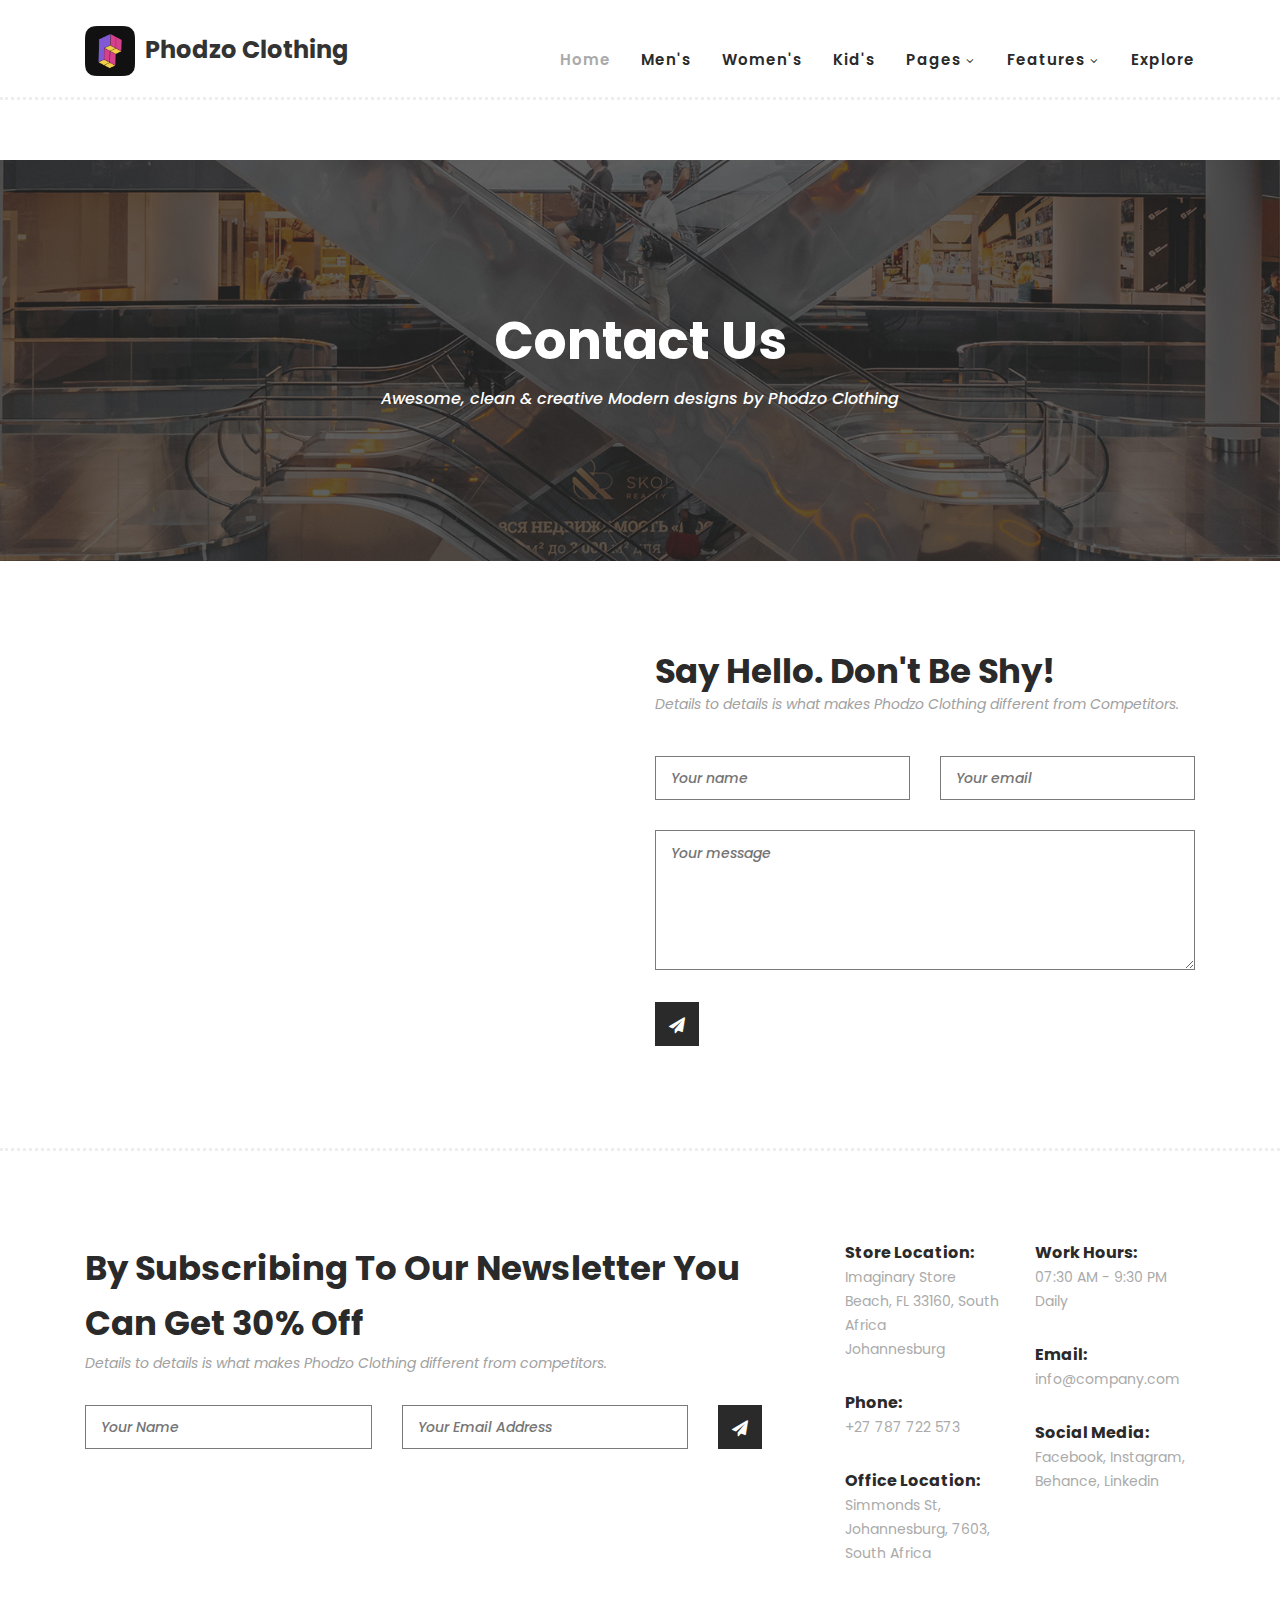
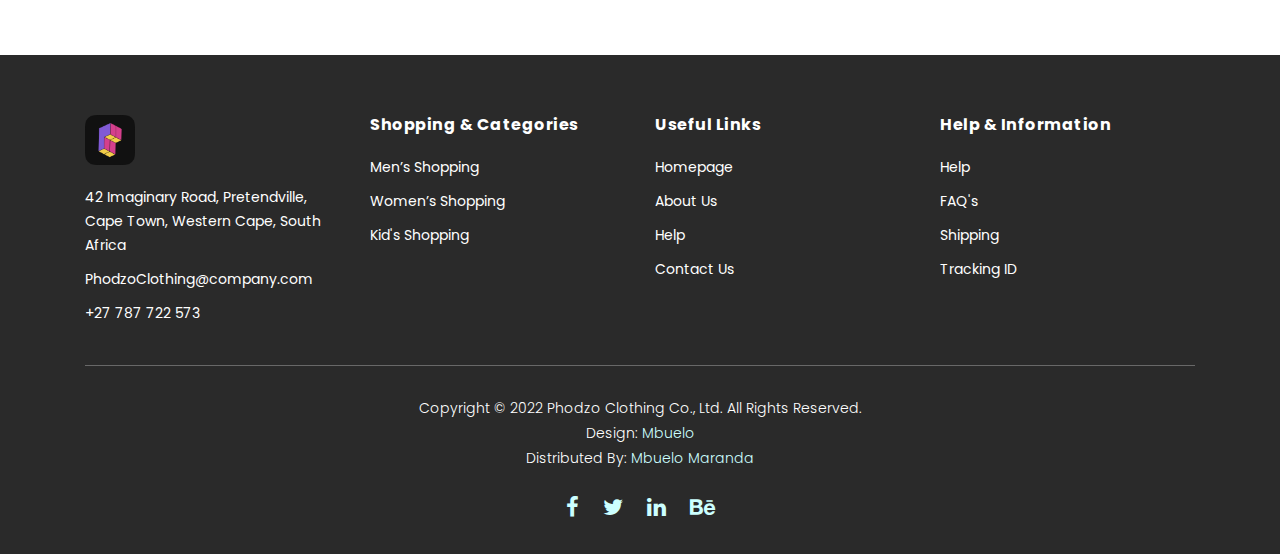
<file: contact.html>
<!DOCTYPE html>
<html lang="en">

  <head>

    <meta charset="utf-8">
    <meta name="viewport" content="width=device-width, initial-scale=1, shrink-to-fit=no">
    <meta name="description" content="">
    <meta name="author" content="">
    <link href="https://fonts.googleapis.com/css?family=Poppins:100,200,300,400,500,600,700,800,900&display=swap" rel="stylesheet">

    <title>Phodzo Clothing - Contact Page</title>


    <!-- Additional CSS Files -->
    <link rel="stylesheet" type="text/css" href="assets/css/bootstrap.min.css">

    <link rel="stylesheet" type="text/css" href="assets/css/font-awesome.css">

    <link rel="stylesheet" href="assets/css/templatemo-hexashop.css">

    <link rel="stylesheet" href="assets/css/owl-carousel.css">

    <link rel="stylesheet" href="assets/css/lightbox.css">
    </head>
    
    <body>
    
    <!-- ***** Preloader Start ***** -->
    <div id="preloader">
        <div class="jumper">
            <div></div>
            <div></div>
            <div></div>
        </div>
    </div>  
    <!-- ***** Preloader End ***** -->
    
    
    <!-- ***** Header Area Start ***** -->
    <header class="header-area header-sticky">
        <div class="container">
            <div class="row">
                <div class="col-12">
                    <nav class="main-nav">
                        <div class="logo-and-heading">
                            <a href="index.html" class="logo">
                                <img src="assets/images/pory-logo-symbol-square.png" alt="Phodzo Clothing">
                            </a>
                            <h1 class="site-heading">Phodzo Clothing</h1>
                        </div>
                        
                        <!-- ***** Logo End ***** -->
                        <!-- ***** Menu Start ***** -->
                        <ul class="nav">
                            <li class="scroll-to-section"><a href="index.html" class="active">Home</a></li>
                            <li class="scroll-to-section"><a href="#men">Men's</a></li>
                            <li class="scroll-to-section"><a href="#women">Women's</a></li>
                            <li class="scroll-to-section"><a href="#kids">Kid's</a></li>
                            <li class="submenu">
                                <a href="javascript:;">Pages</a>
                                <ul>
                                    <li><a href="about.html">About Us</a></li>
                                    <li><a href="products.html">Products</a></li>
                                    <li><a href="single-product.html">Single Product</a></li>
                                    <li><a href="contact.html">Contact Us</a></li>
                                </ul>
                            </li>
                            <li class="submenu">
                                <a href="javascript:;">Features</a>
                                <ul>
                                    <li><a href="#">Features Page 1</a></li>
                                    <li><a href="#">Features Page 2</a></li>
                                    <li><a href="#">Features Page 3</a></li>
                                </ul>
                            </li>
                            <li class="scroll-to-section"><a href="#explore">Explore</a></li>
                        </ul>        
                        <a class='menu-trigger'>
                            <span>Menu</span>
                        </a>
                        <!-- ***** Menu End ***** -->
                    </nav>
                </div>
            </div>
        </div>
    </header>
    <!-- ***** Header Area End ***** -->

    <!-- ***** Main Banner Area Start ***** -->
    <div class="page-heading about-page-heading" id="top">
        <div class="container">
            <div class="row">
                <div class="col-lg-12">
                    <div class="inner-content">
                        <h2>Contact Us</h2>
                        <span>Awesome, clean &amp; creative Modern designs by Phodzo Clothing</span>
                    </div>
                </div>
            </div>
        </div>
    </div>
    <!-- ***** Main Banner Area End ***** -->

    <!-- ***** Contact Area Starts ***** -->
    <div class="contact-us">
        <div class="container">
            <div class="row">
                <div class="col-lg-6">
                    <div id="map">
                      <iframe src="https://www.google.com/maps/embed?pb=!1m18!1m12!1m3!1d90186.37207676383!2d-80.13495239500924!3d25.9317678710111!2m3!1f0!2f0!3f0!3m2!1i1024!2i768!4f13.1!3m3!1m2!1s0x88d9ad1877e4a82d%3A0xa891714787d1fb5e!2sPier%20Park!5e1!3m2!1sen!2sth!4v1637512439384!5m2!1sen!2sth" width="100%" height="400px" frameborder="0" style="border:0" allowfullscreen></iframe>
                      <!-- You can simply copy and paste "Embed a map" code from Google Maps for any location. -->
                      
                    </div>
                </div>
                <div class="col-lg-6">
                    <div class="section-heading">
                        <h2>Say Hello. Don't Be Shy!</h2>
                        <span>Details to details is what makes Phodzo Clothing different from Competitors.</span>
                    </div>
                    <form id="contact" action="" method="post">
                        <div class="row">
                          <div class="col-lg-6">
                            <fieldset>
                              <input name="name" type="text" id="name" placeholder="Your name" required="">
                            </fieldset>
                          </div>
                          <div class="col-lg-6">
                            <fieldset>
                              <input name="email" type="text" id="email" placeholder="Your email" required="">
                            </fieldset>
                          </div>
                          <div class="col-lg-12">
                            <fieldset>
                              <textarea name="message" rows="6" id="message" placeholder="Your message" required=""></textarea>
                            </fieldset>
                          </div>
                          <div class="col-lg-12">
                            <fieldset>
                              <button type="submit" id="form-submit" class="main-dark-button"><i class="fa fa-paper-plane"></i></button>
                          </div>
                        </div>
                      </form>
                </div>
            </div>
        </div>
    </div>
    <!-- ***** Contact Area Ends ***** -->

    <!-- ***** Subscribe Area Starts ***** -->
    <div class="subscribe">
        <div class="container">
            <div class="row">
                <div class="col-lg-8">
                    <div class="section-heading">
                        <h2>By Subscribing To Our Newsletter You Can Get 30% Off</h2>
                        <span>Details to details is what makes Phodzo Clothing different from competitors.</span>
                    </div>
                    <form id="subscribe" action="" method="get">
                        <div class="row">
                          <div class="col-lg-5">
                            <fieldset>
                              <input name="name" type="text" id="name" placeholder="Your Name" required="">
                            </fieldset>
                          </div>
                          <div class="col-lg-5">
                            <fieldset>
                              <input name="email" type="text" id="email" pattern="[^ @]*@[^ @]*" placeholder="Your Email Address" required="">
                            </fieldset>
                          </div>
                          <div class="col-lg-2">
                            <fieldset>
                              <button type="submit" id="form-submit" class="main-dark-button"><i class="fa fa-paper-plane"></i></button>
                            </fieldset>
                          </div>
                        </div>
                    </form>
                </div>
                <div class="col-lg-4">
                    <div class="row">
                        <div class="col-6">
                            <ul>
                                <li>Store Location:<br><span>Imaginary Store Beach, FL 33160, South Africa <br> Johannesburg</span></li>
                                <li>Phone:<br><span>+27 787 722 573</span></li>
                                <li>Office Location:<br><span>Simmonds St, Johannesburg, 7603, South Africa</span></li>
                            </ul>
                        </div>
                        <div class="col-6">
                            <ul>
                                <li>Work Hours:<br><span>07:30 AM - 9:30 PM Daily</span></li>
                                <li>Email:<br><span>info@company.com</span></li>
                                <li>Social Media:<br><span><a href="#">Facebook</a>, <a href="#">Instagram</a>, <a href="#">Behance</a>, <a href="#">Linkedin</a></span></li>
                            </ul>
                        </div>
                    </div>
                </div>
            </div>
        </div>
    </div>
    <!-- ***** Subscribe Area Ends ***** -->

    <!-- ***** Footer Start ***** -->
    <footer>
        <div class="container">
            <div class="row">
                <div class="col-lg-3">
                    <div class="first-item">
                        <div class="logo">
                            <img src="assets/images/pory-logo-symbol-square.png" alt="hexashop ecommerce templatemo">
                        </div>
                        <ul>
                            <li><a href="">42 Imaginary Road, Pretendville, Cape Town, Western Cape, South Africa</a></li>
                            <li><a href="">PhodzoClothing@company.com</a></li>
                            <li><a href="">+27 787 722 573</a></li>
                        </ul>
                    </div>
                </div>
                <div class="col-lg-3">
                    <h4>Shopping &amp; Categories</h4>
                    <ul>
                        <li><a href="">Men’s Shopping</a></li>
                        <li><a href="">Women’s Shopping</a></li>
                        <li><a href="">Kid's Shopping</a></li>
                    </ul>
                </div>
                <div class="col-lg-3">
                    <h4>Useful Links</h4>
                    <ul>
                        <li><a href="">Homepage</a></li>
                        <li><a href="">About Us</a></li>
                        <li><a href="">Help</a></li>
                        <li><a href="">Contact Us</a></li>
                    </ul>
                </div>
                <div class="col-lg-3">
                    <h4>Help &amp; Information</h4>
                    <ul>
                        <li><a href="">Help</a></li>
                        <li><a href="">FAQ's</a></li>
                        <li><a href="">Shipping</a></li>
                        <li><a href="">Tracking ID</a></li>
                    </ul>
                </div>
                <div class="col-lg-12">
                    <div class="under-footer">
                        <p>Copyright © 2022 Phodzo Clothing Co., Ltd. All Rights Reserved. 
                        
                        <br>Design: <a href="https://mbuelo-maranda.web.app/mbuelo-maranda/Overview" target="_parent" title="free css templates">Mbuelo</a>

                        <br>Distributed By: <a href="https://mbuelo-maranda.web.app/" target="_blank" title="free & premium responsive templates">Mbuelo Maranda</a></p>
                        <ul>
                            <li><a href=""><i class="fa fa-facebook"></i></a></li>
                            <li><a href=""><i class="fa fa-twitter"></i></a></li>
                            <li><a href=""><i class="fa fa-linkedin"></i></a></li>
                            <li><a href=""><i class="fa fa-behance"></i></a></li>
                        </ul>
                    </div>
                </div>
            </div>
        </div>
    </footer>
    

    <!-- jQuery -->
    <script src="assets/js/jquery-2.1.0.min.js"></script>

    <!-- Bootstrap -->
    <script src="assets/js/popper.js"></script>
    <script src="assets/js/bootstrap.min.js"></script>

    <!-- Plugins -->
    <script src="assets/js/owl-carousel.js"></script>
    <script src="assets/js/accordions.js"></script>
    <script src="assets/js/datepicker.js"></script>
    <script src="assets/js/scrollreveal.min.js"></script>
    <script src="assets/js/waypoints.min.js"></script>
    <script src="assets/js/jquery.counterup.min.js"></script>
    <script src="assets/js/imgfix.min.js"></script> 
    <script src="assets/js/slick.js"></script> 
    <script src="assets/js/lightbox.js"></script> 
    <script src="assets/js/isotope.js"></script> 
    
    <!-- Global Init -->
    <script src="assets/js/custom.js"></script>

    <script>

        $(function() {
            var selectedClass = "";
            $("p").click(function(){
            selectedClass = $(this).attr("data-rel");
            $("#portfolio").fadeTo(50, 0.1);
                $("#portfolio div").not("."+selectedClass).fadeOut();
            setTimeout(function() {
              $("."+selectedClass).fadeIn();
              $("#portfolio").fadeTo(50, 1);
            }, 500);
                
            });
        });

    </script>

  </body>

</html>
</file>
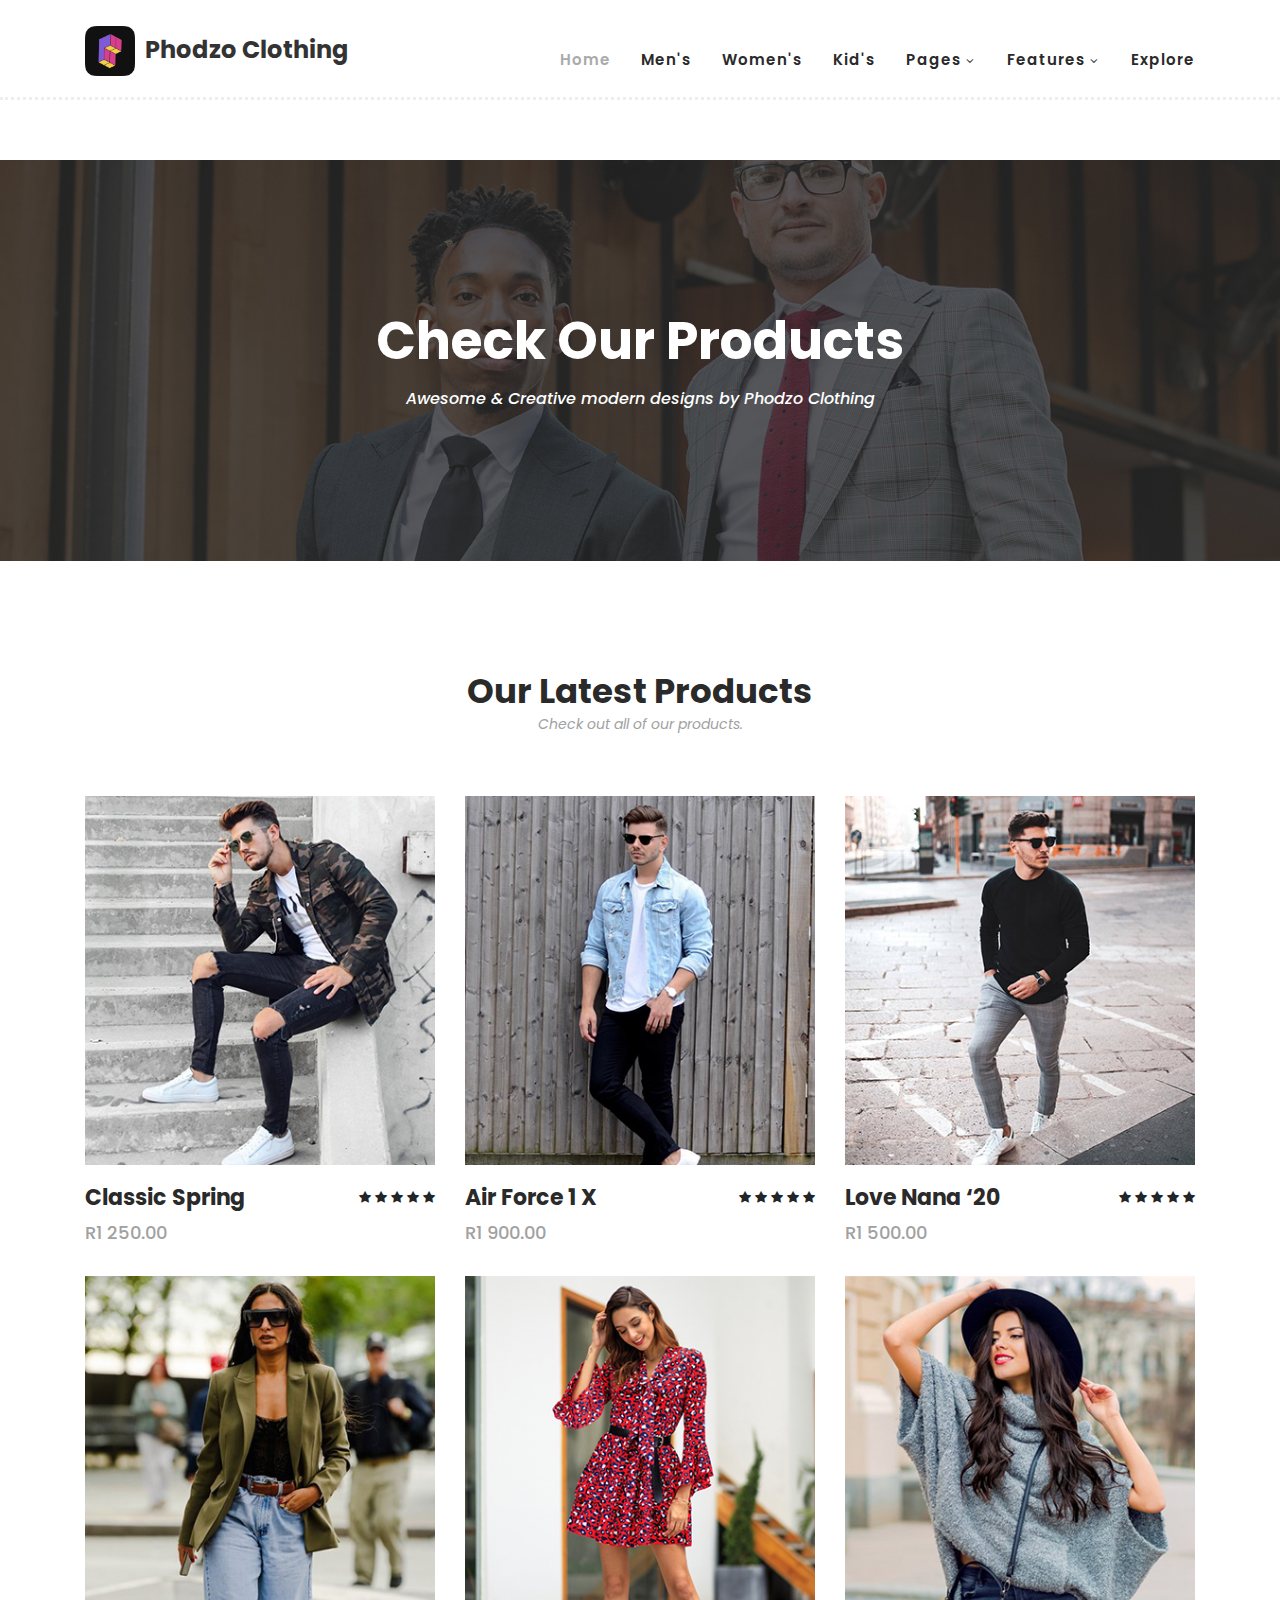
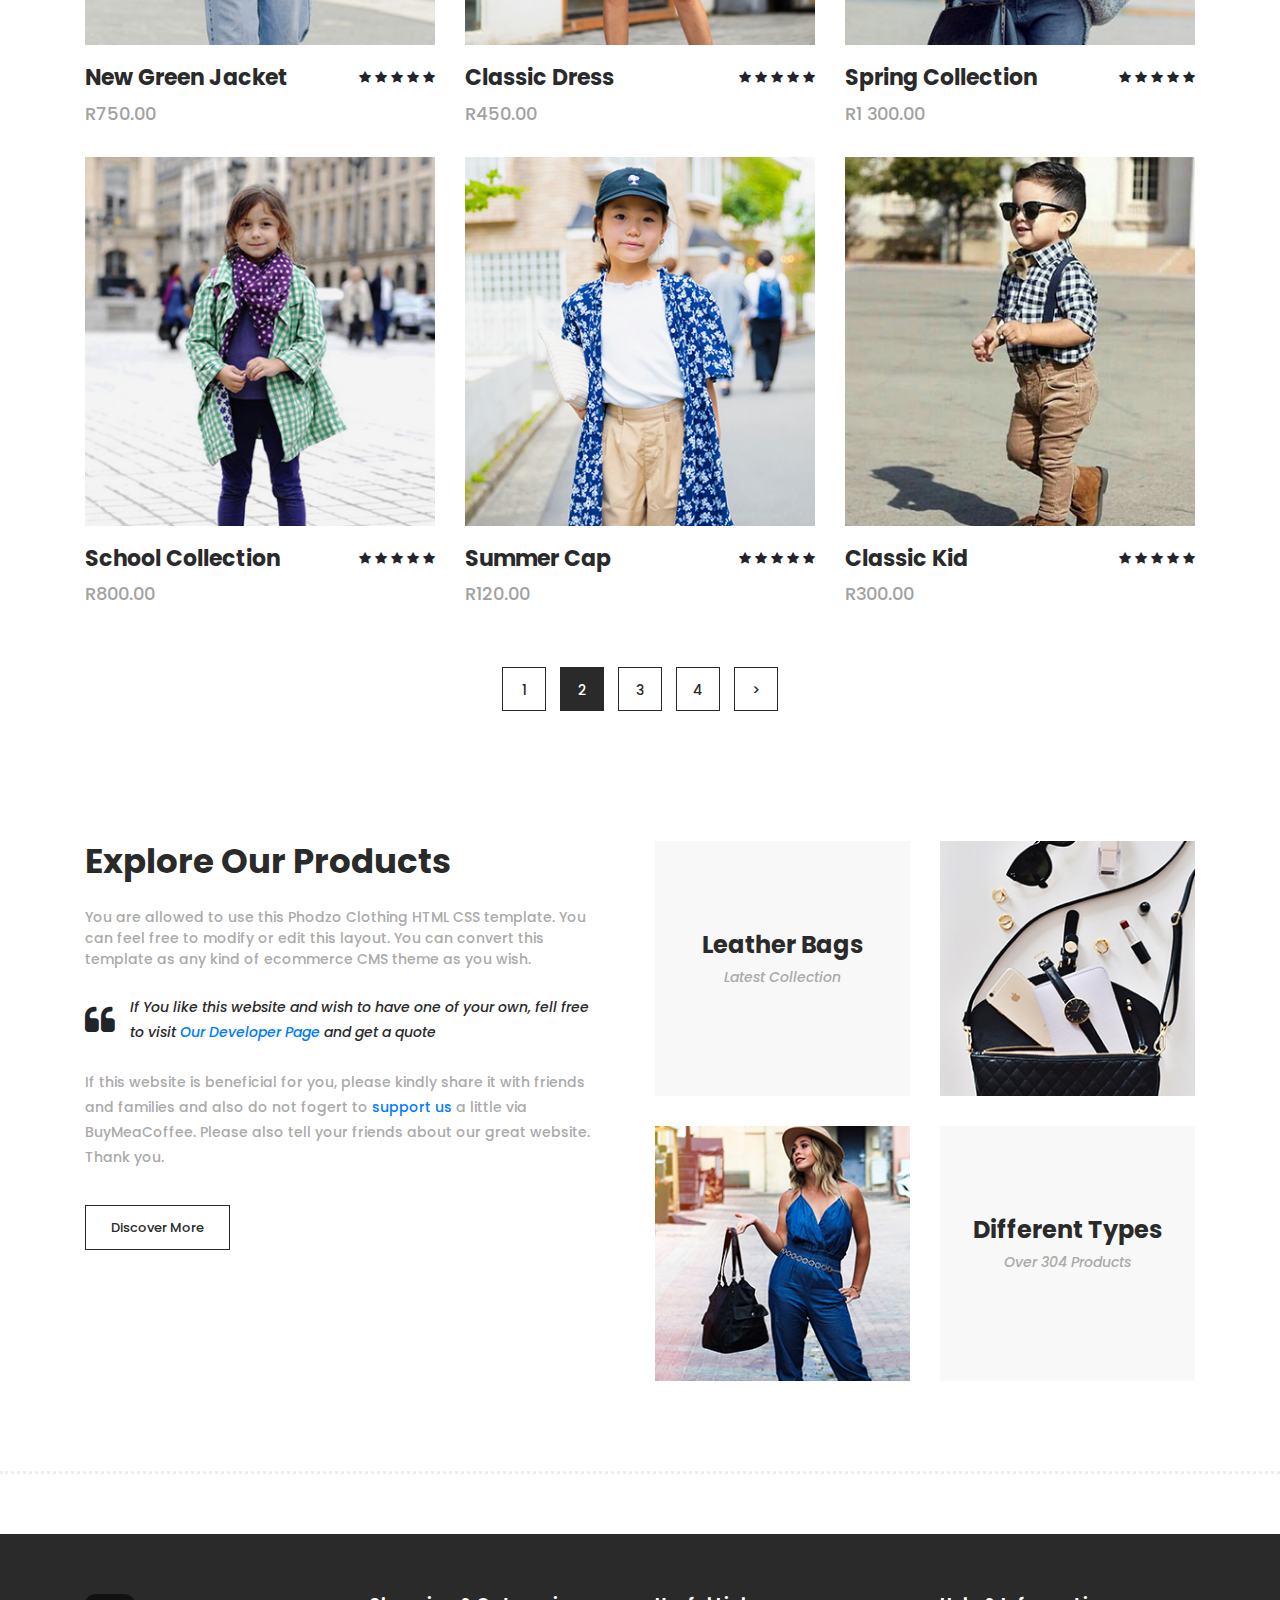
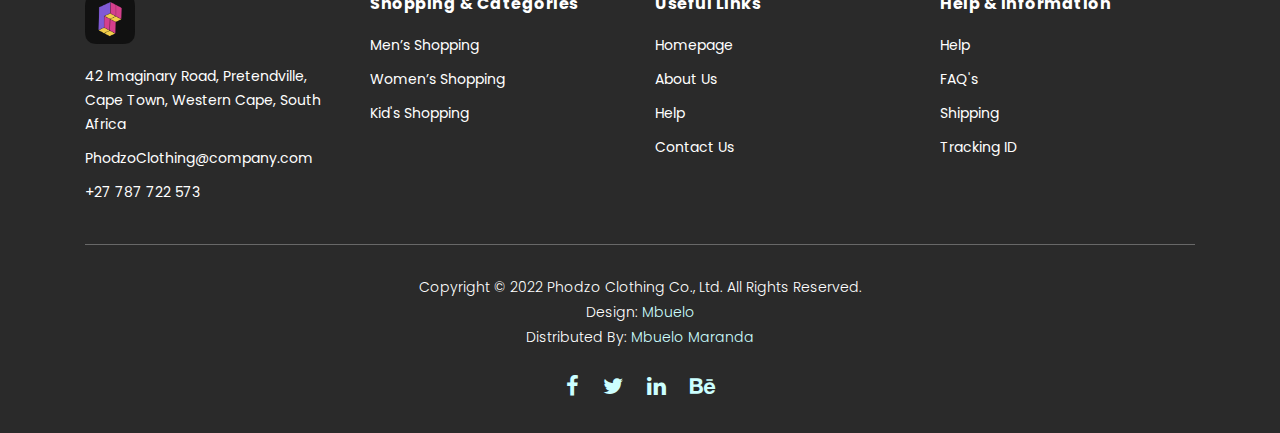
<file: products.html>
<!DOCTYPE html>
<html lang="en">

  <head>

    <meta charset="utf-8">
    <meta name="viewport" content="width=device-width, initial-scale=1, shrink-to-fit=no">
    <meta name="description" content="">
    <meta name="author" content="">
    <link href="https://fonts.googleapis.com/css?family=Poppins:100,200,300,400,500,600,700,800,900&display=swap" rel="stylesheet">

    <title>Phodzo Clothing - Product Listing Page</title>


    <!-- Additional CSS Files -->
    <link rel="stylesheet" type="text/css" href="assets/css/bootstrap.min.css">

    <link rel="stylesheet" type="text/css" href="assets/css/font-awesome.css">

    <link rel="stylesheet" href="assets/css/templatemo-hexashop.css">

    <link rel="stylesheet" href="assets/css/owl-carousel.css">

    <link rel="stylesheet" href="assets/css/lightbox.css">

    </head>
    
    <body>
    
    <!-- ***** Preloader Start ***** -->
    <div id="preloader">
        <div class="jumper">
            <div></div>
            <div></div>
            <div></div>
        </div>
    </div>  
    <!-- ***** Preloader End ***** -->
    
    
    <!-- ***** Header Area Start ***** -->
    <header class="header-area header-sticky">
        <div class="container">
            <div class="row">
                <div class="col-12">
                    <nav class="main-nav">
                        <div class="logo-and-heading">
                            <a href="index.html" class="logo">
                                <img src="assets/images/pory-logo-symbol-square.png" alt="Phodzo Clothing">
                            </a>
                            <h1 class="site-heading">Phodzo Clothing</h1>
                        </div>
                        
                        <!-- ***** Logo End ***** -->
                        <!-- ***** Menu Start ***** -->
                        <ul class="nav">
                            <li class="scroll-to-section"><a href="index.html" class="active">Home</a></li>
                            <li class="scroll-to-section"><a href="#men">Men's</a></li>
                            <li class="scroll-to-section"><a href="#women">Women's</a></li>
                            <li class="scroll-to-section"><a href="#kids">Kid's</a></li>
                            <li class="submenu">
                                <a href="javascript:;">Pages</a>
                                <ul>
                                    <li><a href="about.html">About Us</a></li>
                                    <li><a href="products.html">Products</a></li>
                                    <li><a href="single-product.html">Single Product</a></li>
                                    <li><a href="contact.html">Contact Us</a></li>
                                </ul>
                            </li>
                            <li class="submenu">
                                <a href="javascript:;">Features</a>
                                <ul>
                                    <li><a href="#">Features Page 1</a></li>
                                    <li><a href="#">Features Page 2</a></li>
                                    <li><a href="#">Features Page 3</a></li>
                                </ul>
                            </li>
                            <li class="scroll-to-section"><a href="#explore">Explore</a></li>
                        </ul>        
                        <a class='menu-trigger'>
                            <span>Menu</span>
                        </a>
                        <!-- ***** Menu End ***** -->
                    </nav>
                </div>
            </div>
        </div>
    </header>
    <!-- ***** Header Area End ***** -->

    <!-- ***** Main Banner Area Start ***** -->
    <div class="page-heading" id="top">
        <div class="container">
            <div class="row">
                <div class="col-lg-12">
                    <div class="inner-content">
                        <h2>Check Our Products</h2>
                        <span>Awesome &amp; Creative modern designs by Phodzo Clothing</span>
                    </div>
                </div>
            </div>
        </div>
    </div>
    <!-- ***** Main Banner Area End ***** -->


    <!-- ***** Products Area Starts ***** -->
    <section class="section" id="products">
        <div class="container">
            <div class="row">
                <div class="col-lg-12">
                    <div class="section-heading">
                        <h2>Our Latest Products</h2>
                        <span>Check out all of our products.</span>
                    </div>
                </div>
            </div>
        </div>
        <div class="container">
            <div class="row">
                <div class="col-lg-4">
                    <div class="item">
                        <div class="thumb">
                            <div class="hover-content">
                                <ul>
                                    <li><a href="single-product.html"><i class="fa fa-eye"></i></a></li>
                                    <li><a href="single-product.html"><i class="fa fa-star"></i></a></li>
                                    <li><a href="single-product.html"><i class="fa fa-shopping-cart"></i></a></li>
                                </ul>
                            </div>
                            <img src="assets/images/men-01.jpg" alt="">
                        </div>
                        <div class="down-content">
                            <h4>Classic Spring</h4>
                            <span>R1 250.00</span>
                            <ul class="stars">
                                <li><i class="fa fa-star"></i></li>
                                <li><i class="fa fa-star"></i></li>
                                <li><i class="fa fa-star"></i></li>
                                <li><i class="fa fa-star"></i></li>
                                <li><i class="fa fa-star"></i></li>
                            </ul>
                        </div>
                    </div>
                </div>
                <div class="col-lg-4">
                    <div class="item">
                        <div class="thumb">
                            <div class="hover-content">
                                <ul>
                                    <li><a href="single-product.html"><i class="fa fa-eye"></i></a></li>
                                    <li><a href="single-product.html"><i class="fa fa-star"></i></a></li>
                                    <li><a href="single-product.html"><i class="fa fa-shopping-cart"></i></a></li>
                                </ul>
                            </div>
                            <img src="assets/images/men-02.jpg" alt="">
                        </div>
                        <div class="down-content">
                            <h4>Air Force 1 X</h4>
                            <span>R1 900.00</span>
                            <ul class="stars">
                                <li><i class="fa fa-star"></i></li>
                                <li><i class="fa fa-star"></i></li>
                                <li><i class="fa fa-star"></i></li>
                                <li><i class="fa fa-star"></i></li>
                                <li><i class="fa fa-star"></i></li>
                            </ul>
                        </div>
                    </div>
                </div>
                <div class="col-lg-4">
                    <div class="item">
                        <div class="thumb">
                            <div class="hover-content">
                                <ul>
                                    <li><a href="single-product.html"><i class="fa fa-eye"></i></a></li>
                                    <li><a href="single-product.html"><i class="fa fa-star"></i></a></li>
                                    <li><a href="single-product.html"><i class="fa fa-shopping-cart"></i></a></li>
                                </ul>
                            </div>
                            <img src="assets/images/men-03.jpg" alt="">
                        </div>
                        <div class="down-content">
                            <h4>Love Nana ‘20</h4>
                            <span>R1 500.00</span>
                            <ul class="stars">
                                <li><i class="fa fa-star"></i></li>
                                <li><i class="fa fa-star"></i></li>
                                <li><i class="fa fa-star"></i></li>
                                <li><i class="fa fa-star"></i></li>
                                <li><i class="fa fa-star"></i></li>
                            </ul>
                        </div>
                    </div>
                </div>
                <div class="col-lg-4">
                    <div class="item">
                        <div class="thumb">
                            <div class="hover-content">
                                <ul>
                                    <li><a href="single-product.html"><i class="fa fa-eye"></i></a></li>
                                    <li><a href="single-product.html"><i class="fa fa-star"></i></a></li>
                                    <li><a href="single-product.html"><i class="fa fa-shopping-cart"></i></a></li>
                                </ul>
                            </div>
                            <img src="assets/images/women-01.jpg" alt="">
                        </div>
                        <div class="down-content">
                            <h4>New Green Jacket</h4>
                            <span>R750.00</span>
                            <ul class="stars">
                                <li><i class="fa fa-star"></i></li>
                                <li><i class="fa fa-star"></i></li>
                                <li><i class="fa fa-star"></i></li>
                                <li><i class="fa fa-star"></i></li>
                                <li><i class="fa fa-star"></i></li>
                            </ul>
                        </div>
                    </div>
                </div>
                <div class="col-lg-4">
                    <div class="item">
                        <div class="thumb">
                            <div class="hover-content">
                                <ul>
                                    <li><a href="single-product.html"><i class="fa fa-eye"></i></a></li>
                                    <li><a href="single-product.html"><i class="fa fa-star"></i></a></li>
                                    <li><a href="single-product.html"><i class="fa fa-shopping-cart"></i></a></li>
                                </ul>
                            </div>
                            <img src="assets/images/women-02.jpg" alt="">
                        </div>
                        <div class="down-content">
                            <h4>Classic Dress</h4>
                            <span>R450.00</span>
                            <ul class="stars">
                                <li><i class="fa fa-star"></i></li>
                                <li><i class="fa fa-star"></i></li>
                                <li><i class="fa fa-star"></i></li>
                                <li><i class="fa fa-star"></i></li>
                                <li><i class="fa fa-star"></i></li>
                            </ul>
                        </div>
                    </div>
                </div>
                <div class="col-lg-4">
                    <div class="item">
                        <div class="thumb">
                            <div class="hover-content">
                                <ul>
                                    <li><a href="single-product.html"><i class="fa fa-eye"></i></a></li>
                                    <li><a href="single-product.html"><i class="fa fa-star"></i></a></li>
                                    <li><a href="single-product.html"><i class="fa fa-shopping-cart"></i></a></li>
                                </ul>
                            </div>
                            <img src="assets/images/women-03.jpg" alt="">
                        </div>
                        <div class="down-content">
                            <h4>Spring Collection</h4>
                            <span>R1 300.00</span>
                            <ul class="stars">
                                <li><i class="fa fa-star"></i></li>
                                <li><i class="fa fa-star"></i></li>
                                <li><i class="fa fa-star"></i></li>
                                <li><i class="fa fa-star"></i></li>
                                <li><i class="fa fa-star"></i></li>
                            </ul>
                        </div>
                    </div>
                </div>
                <div class="col-lg-4">
                    <div class="item">
                        <div class="thumb">
                            <div class="hover-content">
                                <ul>
                                    <li><a href="single-product.html"><i class="fa fa-eye"></i></a></li>
                                    <li><a href="single-product.html"><i class="fa fa-star"></i></a></li>
                                    <li><a href="single-product.html"><i class="fa fa-shopping-cart"></i></a></li>
                                </ul>
                            </div>
                            <img src="assets/images/kid-01.jpg" alt="">
                        </div>
                        <div class="down-content">
                            <h4>School Collection</h4>
                            <span>R800.00</span>
                            <ul class="stars">
                                <li><i class="fa fa-star"></i></li>
                                <li><i class="fa fa-star"></i></li>
                                <li><i class="fa fa-star"></i></li>
                                <li><i class="fa fa-star"></i></li>
                                <li><i class="fa fa-star"></i></li>
                            </ul>
                        </div>
                    </div>
                </div>
                <div class="col-lg-4">
                    <div class="item">
                        <div class="thumb">
                            <div class="hover-content">
                                <ul>
                                    <li><a href="single-product.html"><i class="fa fa-eye"></i></a></li>
                                    <li><a href="single-product.html"><i class="fa fa-star"></i></a></li>
                                    <li><a href="single-product.html"><i class="fa fa-shopping-cart"></i></a></li>
                                </ul>
                            </div>
                            <img src="assets/images/kid-02.jpg" alt="">
                        </div>
                        <div class="down-content">
                            <h4>Summer Cap</h4>
                            <span>R120.00</span>
                            <ul class="stars">
                                <li><i class="fa fa-star"></i></li>
                                <li><i class="fa fa-star"></i></li>
                                <li><i class="fa fa-star"></i></li>
                                <li><i class="fa fa-star"></i></li>
                                <li><i class="fa fa-star"></i></li>
                            </ul>
                        </div>
                    </div>
                </div>
                <div class="col-lg-4">
                    <div class="item">
                        <div class="thumb">
                            <div class="hover-content">
                                <ul>
                                    <li><a href="single-product.html"><i class="fa fa-eye"></i></a></li>
                                    <li><a href="single-product.html"><i class="fa fa-star"></i></a></li>
                                    <li><a href="single-product.html"><i class="fa fa-shopping-cart"></i></a></li>
                                </ul>
                            </div>
                            <img src="assets/images/kid-03.jpg" alt="">
                        </div>
                        <div class="down-content">
                            <h4>Classic Kid</h4>
                            <span>R300.00</span>
                            <ul class="stars">
                                <li><i class="fa fa-star"></i></li>
                                <li><i class="fa fa-star"></i></li>
                                <li><i class="fa fa-star"></i></li>
                                <li><i class="fa fa-star"></i></li>
                                <li><i class="fa fa-star"></i></li>
                            </ul>
                        </div>
                    </div>
                </div>
                <div class="col-lg-12">
                    <div class="pagination">
                        <ul>
                            <li>
                                <a href="#">1</a>
                            </li>
                            <li class="active">
                                <a href="#">2</a>
                            </li>
                            <li>
                                <a href="#">3</a>
                            </li>
                            <li>
                                <a href="#">4</a>
                            </li>
                            <li>
                                <a href="#">></a>
                            </li>
                        </ul>
                    </div>
                </div>
            </div>
        </div>
    </section>
    <!-- ***** Products Area Ends ***** -->



    <!-- ***** Explore Area Starts ***** -->
    <section class="section" id="explore">
        <div class="container">
            <div class="row">
                <div class="col-lg-6">
                    <div class="left-content">
                        <h2>Explore Our Products</h2>
                        <span>You are allowed to use this Phodzo Clothing HTML CSS template. You can feel free to modify or edit this layout. You can convert this template as any kind of ecommerce CMS theme as you wish.</span>
                        <div class="quote">
                            <i class="fa fa-quote-left"></i><p>If You like this website and wish to have one of your own, fell free to visit <a href="https://www.mbuelo-maranda.web.app/">Our Developer Page</a> and get a quote</p>
                        </div>
                        <p>If this website is beneficial for you, please kindly share it with friends and families and also do not fogert to  <a rel="nofollow" href="https://www.buymeacoffee.com/MarandaMbuelo" target="_blank">support us</a> a little via BuyMeaCoffee. Please also tell your friends about our great website. Thank you.</p>
                        <div class="main-border-button">
                            <a href="products.html">Discover More</a>
                        </div>
                    </div>
                </div>
                <div class="col-lg-6">
                    <div class="right-content">
                        <div class="row">
                            <div class="col-lg-6">
                                <div class="leather">
                                    <h4>Leather Bags</h4>
                                    <span>Latest Collection</span>
                                </div>
                            </div>
                            <div class="col-lg-6">
                                <div class="first-image">
                                    <img src="assets/images/explore-image-01.jpg" alt="">
                                </div>
                            </div>
                            <div class="col-lg-6">
                                <div class="second-image">
                                    <img src="assets/images/explore-image-02.jpg" alt="">
                                </div>
                            </div>
                            <div class="col-lg-6">
                                <div class="types">
                                    <h4>Different Types</h4>
                                    <span>Over 304 Products</span>
                                </div>
                            </div>
                        </div>
                    </div>
                </div>
            </div>
        </div>
    </section>
    <!-- ***** Explore Area Ends ***** -->



    
    <!-- ***** Footer Start ***** -->
    <footer>
        <div class="container">
            <div class="row">
                <div class="col-lg-3">
                    <div class="first-item">
                        <div class="logo">
                            <img src="assets/images/pory-logo-symbol-square.png" alt="hexashop ecommerce templatemo">
                        </div>
                        <ul>
                            <li><a href="">42 Imaginary Road, Pretendville, Cape Town, Western Cape, South Africa</a></li>
                            <li><a href="">PhodzoClothing@company.com</a></li>
                            <li><a href="">+27 787 722 573</a></li>
                        </ul>
                    </div>
                </div>
                <div class="col-lg-3">
                    <h4>Shopping &amp; Categories</h4>
                    <ul>
                        <li><a href="">Men’s Shopping</a></li>
                        <li><a href="">Women’s Shopping</a></li>
                        <li><a href="">Kid's Shopping</a></li>
                    </ul>
                </div>
                <div class="col-lg-3">
                    <h4>Useful Links</h4>
                    <ul>
                        <li><a href="">Homepage</a></li>
                        <li><a href="">About Us</a></li>
                        <li><a href="">Help</a></li>
                        <li><a href="">Contact Us</a></li>
                    </ul>
                </div>
                <div class="col-lg-3">
                    <h4>Help &amp; Information</h4>
                    <ul>
                        <li><a href="">Help</a></li>
                        <li><a href="">FAQ's</a></li>
                        <li><a href="">Shipping</a></li>
                        <li><a href="">Tracking ID</a></li>
                    </ul>
                </div>
                <div class="col-lg-12">
                    <div class="under-footer">
                        <p>Copyright © 2022 Phodzo Clothing Co., Ltd. All Rights Reserved. 
                        
                        <br>Design: <a href="https://mbuelo-maranda.web.app/mbuelo-maranda/Overview" target="_parent" title="free css templates">Mbuelo</a>

                        <br>Distributed By: <a href="https://mbuelo-maranda.web.app/" target="_blank" title="free & premium responsive templates">Mbuelo Maranda</a></p>
                        <ul>
                            <li><a href=""><i class="fa fa-facebook"></i></a></li>
                            <li><a href=""><i class="fa fa-twitter"></i></a></li>
                            <li><a href=""><i class="fa fa-linkedin"></i></a></li>
                            <li><a href=""><i class="fa fa-behance"></i></a></li>
                        </ul>
                    </div>
                </div>
            </div>
        </div>
    </footer>
    

    <!-- jQuery -->
    <script src="assets/js/jquery-2.1.0.min.js"></script>

    <!-- Bootstrap -->
    <script src="assets/js/popper.js"></script>
    <script src="assets/js/bootstrap.min.js"></script>

    <!-- Plugins -->
    <script src="assets/js/owl-carousel.js"></script>
    <script src="assets/js/accordions.js"></script>
    <script src="assets/js/datepicker.js"></script>
    <script src="assets/js/scrollreveal.min.js"></script>
    <script src="assets/js/waypoints.min.js"></script>
    <script src="assets/js/jquery.counterup.min.js"></script>
    <script src="assets/js/imgfix.min.js"></script> 
    <script src="assets/js/slick.js"></script> 
    <script src="assets/js/lightbox.js"></script> 
    <script src="assets/js/isotope.js"></script> 
    
    <!-- Global Init -->
    <script src="assets/js/custom.js"></script>

    <script>

        $(function() {
            var selectedClass = "";
            $("p").click(function(){
            selectedClass = $(this).attr("data-rel");
            $("#portfolio").fadeTo(50, 0.1);
                $("#portfolio div").not("."+selectedClass).fadeOut();
            setTimeout(function() {
              $("."+selectedClass).fadeIn();
              $("#portfolio").fadeTo(50, 1);
            }, 500);
                
            });
        });

    </script>

  </body>

</html>
</file>
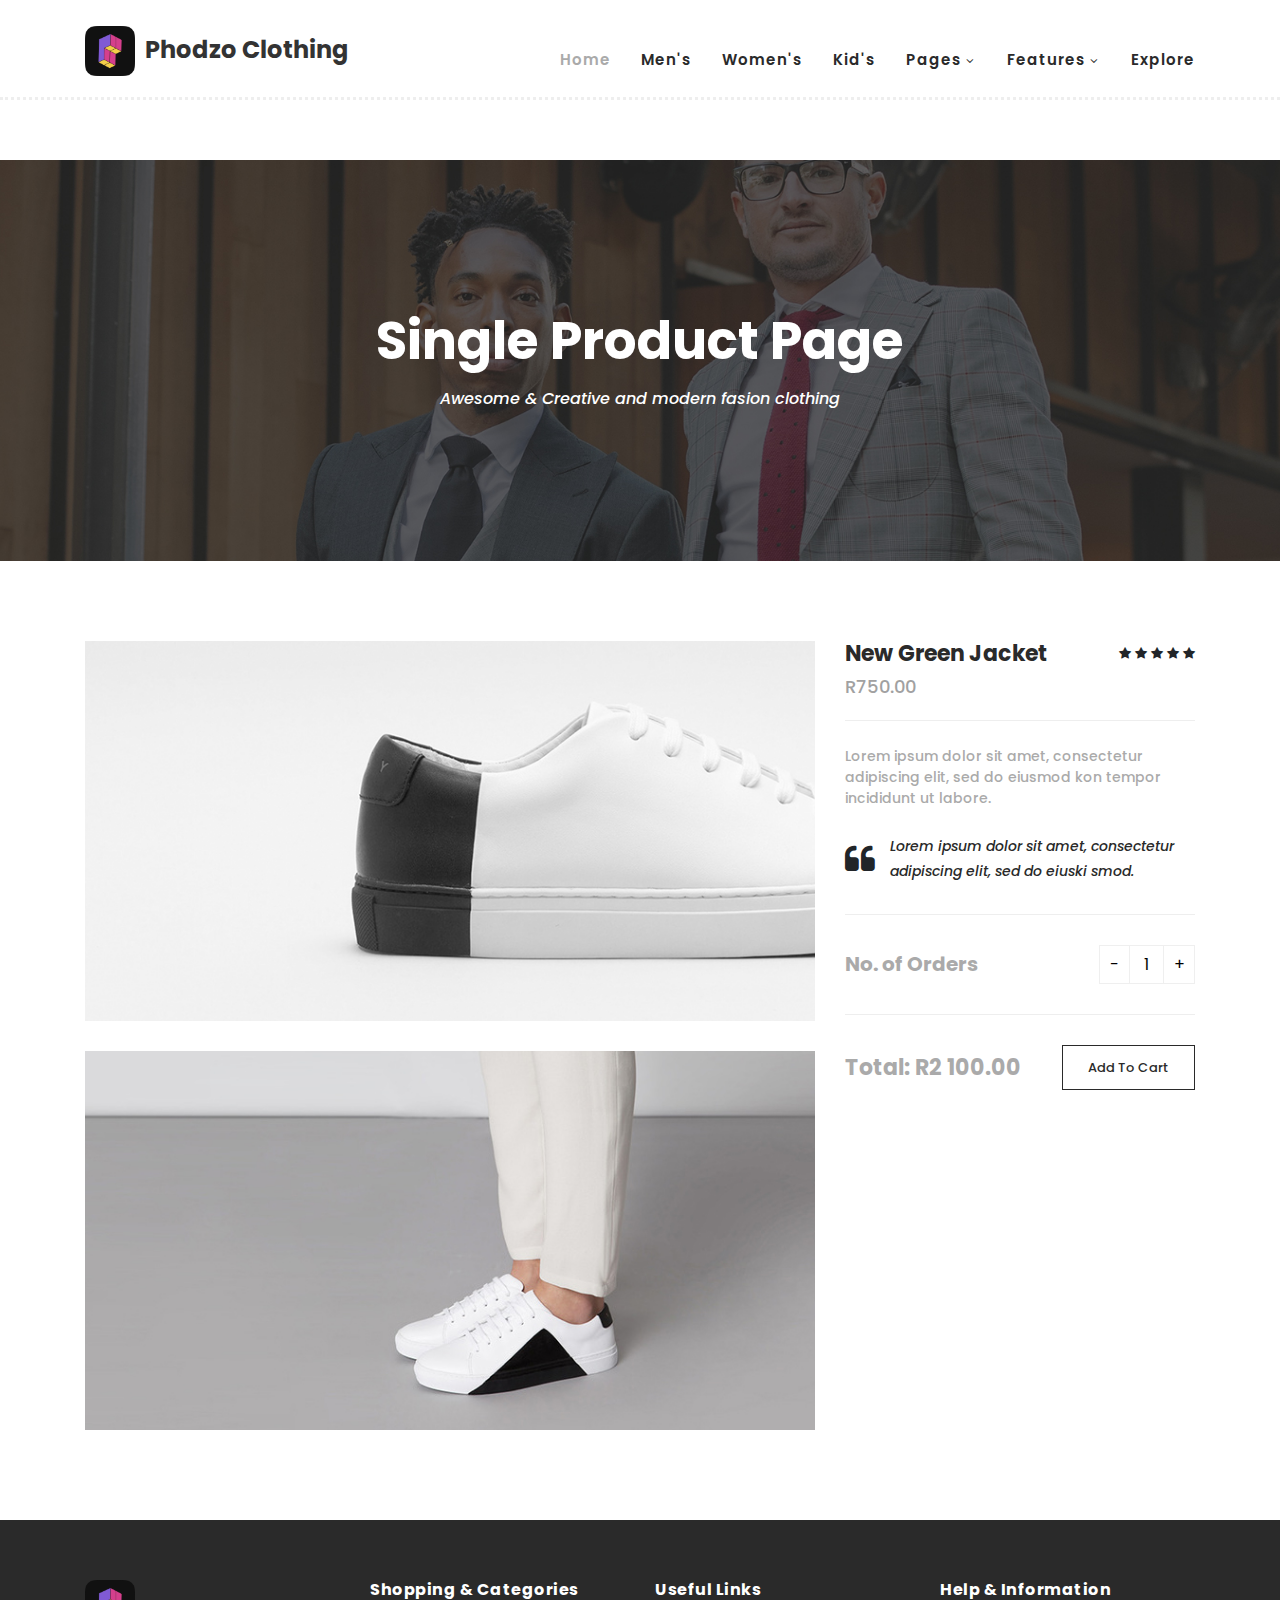
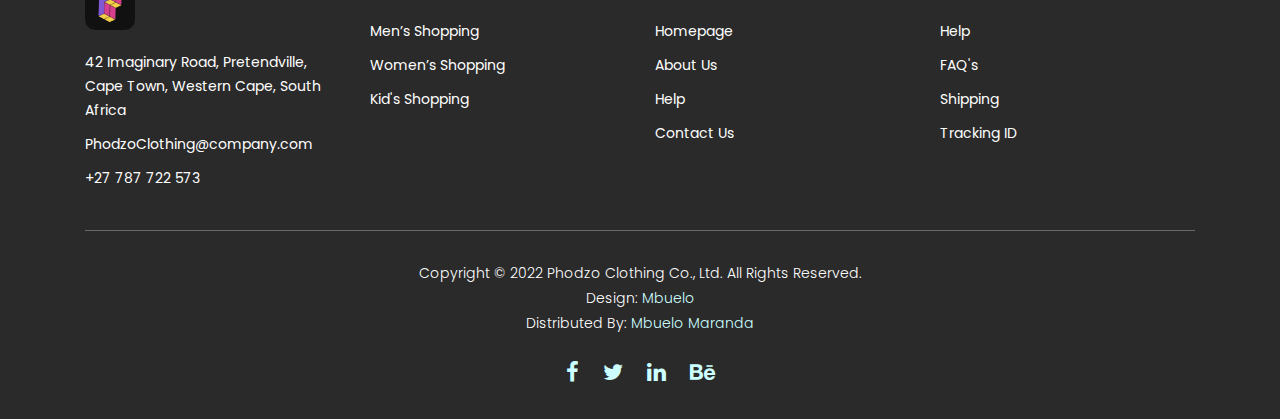
<file: single-product.html>
<!DOCTYPE html>
<html lang="en">

  <head>

    <meta charset="utf-8">
    <meta name="viewport" content="width=device-width, initial-scale=1, shrink-to-fit=no">
    <meta name="description" content="">
    <meta name="author" content="">
    <link href="https://fonts.googleapis.com/css?family=Poppins:100,200,300,400,500,600,700,800,900&display=swap" rel="stylesheet">

    <title>Phodzo Clothing - Product Detail Page</title>


    <!-- Additional CSS Files -->
    <link rel="stylesheet" type="text/css" href="assets/css/bootstrap.min.css">

    <link rel="stylesheet" type="text/css" href="assets/css/font-awesome.css">

    <link rel="stylesheet" href="assets/css/templatemo-hexashop.css">

    <link rel="stylesheet" href="assets/css/owl-carousel.css">

    <link rel="stylesheet" href="assets/css/lightbox.css">

    </head>
    
    <body>
    
    <!-- ***** Preloader Start ***** -->
    <div id="preloader">
        <div class="jumper">
            <div></div>
            <div></div>
            <div></div>
        </div>
    </div>  
    <!-- ***** Preloader End ***** -->
    
    
    <!-- ***** Header Area Start ***** -->
    <header class="header-area header-sticky">
        <div class="container">
            <div class="row">
                <div class="col-12">
                    <nav class="main-nav">
                        <div class="logo-and-heading">
                            <a href="index.html" class="logo">
                                <img src="assets/images/pory-logo-symbol-square.png" alt="Phodzo Clothing">
                            </a>
                            <h1 class="site-heading">Phodzo Clothing</h1>
                        </div>
                        
                        <!-- ***** Logo End ***** -->
                        <!-- ***** Menu Start ***** -->
                        <ul class="nav">
                            <li class="scroll-to-section"><a href="index.html" class="active">Home</a></li>
                            <li class="scroll-to-section"><a href="#men">Men's</a></li>
                            <li class="scroll-to-section"><a href="#women">Women's</a></li>
                            <li class="scroll-to-section"><a href="#kids">Kid's</a></li>
                            <li class="submenu">
                                <a href="javascript:;">Pages</a>
                                <ul>
                                    <li><a href="about.html">About Us</a></li>
                                    <li><a href="products.html">Products</a></li>
                                    <li><a href="single-product.html">Single Product</a></li>
                                    <li><a href="contact.html">Contact Us</a></li>
                                </ul>
                            </li>
                            <li class="submenu">
                                <a href="javascript:;">Features</a>
                                <ul>
                                    <li><a href="#">Features Page 1</a></li>
                                    <li><a href="#">Features Page 2</a></li>
                                    <li><a href="#">Features Page 3</a></li>
                                </ul>
                            </li>
                            <li class="scroll-to-section"><a href="#explore">Explore</a></li>
                        </ul>        
                        <a class='menu-trigger'>
                            <span>Menu</span>
                        </a>
                        <!-- ***** Menu End ***** -->
                    </nav>
                </div>
            </div>
        </div>
    </header>
    <!-- ***** Header Area End ***** -->

    <!-- ***** Main Banner Area Start ***** -->
    <div class="page-heading" id="top">
        <div class="container">
            <div class="row">
                <div class="col-lg-12">
                    <div class="inner-content">
                        <h2>Single Product Page</h2>
                        <span>Awesome &amp; Creative and modern fasion clothing</span>
                    </div>
                </div>
            </div>
        </div>
    </div>
    <!-- ***** Main Banner Area End ***** -->


    <!-- ***** Product Area Starts ***** -->
    <section class="section" id="product">
        <div class="container">
            <div class="row">
                <div class="col-lg-8">
                <div class="left-images">
                    <img src="assets/images/single-product-01.jpg" alt="">
                    <img src="assets/images/single-product-02.jpg" alt="">
                </div>
            </div>
            <div class="col-lg-4">
                <div class="right-content">
                    <h4>New Green Jacket</h4>
                    <span class="price">R750.00</span>
                    <ul class="stars">
                        <li><i class="fa fa-star"></i></li>
                        <li><i class="fa fa-star"></i></li>
                        <li><i class="fa fa-star"></i></li>
                        <li><i class="fa fa-star"></i></li>
                        <li><i class="fa fa-star"></i></li>
                    </ul>
                    <span>Lorem ipsum dolor sit amet, consectetur adipiscing elit, sed do eiusmod kon tempor incididunt ut labore.</span>
                    <div class="quote">
                        <i class="fa fa-quote-left"></i><p>Lorem ipsum dolor sit amet, consectetur adipiscing elit, sed do eiuski smod.</p>
                    </div>
                    <div class="quantity-content">
                        <div class="left-content">
                            <h6>No. of Orders</h6>
                        </div>
                        <div class="right-content">
                            <div class="quantity buttons_added">
                                <input type="button" value="-" class="minus"><input type="number" step="1" min="1" max="" name="quantity" value="1" title="Qty" class="input-text qty text" size="4" pattern="" inputmode=""><input type="button" value="+" class="plus">
                            </div>
                        </div>
                    </div>
                    <div class="total">
                        <h4>Total: R2 100.00</h4>
                        <div class="main-border-button"><a href="#">Add To Cart</a></div>
                    </div>
                </div>
            </div>
            </div>
        </div>
    </section>
    <!-- ***** Product Area Ends ***** -->
    
    <!-- ***** Footer Start ***** -->
    <footer>
        <div class="container">
            <div class="row">
                <div class="col-lg-3">
                    <div class="first-item">
                        <div class="logo">
                            <img src="assets/images/pory-logo-symbol-square.png" alt="hexashop ecommerce templatemo">
                        </div>
                        <ul>
                            <li><a href="">42 Imaginary Road, Pretendville, Cape Town, Western Cape, South Africa</a></li>
                            <li><a href="">PhodzoClothing@company.com</a></li>
                            <li><a href="">+27 787 722 573</a></li>
                        </ul>
                    </div>
                </div>
                <div class="col-lg-3">
                    <h4>Shopping &amp; Categories</h4>
                    <ul>
                        <li><a href="">Men’s Shopping</a></li>
                        <li><a href="">Women’s Shopping</a></li>
                        <li><a href="">Kid's Shopping</a></li>
                    </ul>
                </div>
                <div class="col-lg-3">
                    <h4>Useful Links</h4>
                    <ul>
                        <li><a href="">Homepage</a></li>
                        <li><a href="">About Us</a></li>
                        <li><a href="">Help</a></li>
                        <li><a href="">Contact Us</a></li>
                    </ul>
                </div>
                <div class="col-lg-3">
                    <h4>Help &amp; Information</h4>
                    <ul>
                        <li><a href="">Help</a></li>
                        <li><a href="">FAQ's</a></li>
                        <li><a href="">Shipping</a></li>
                        <li><a href="">Tracking ID</a></li>
                    </ul>
                </div>
                <div class="col-lg-12">
                    <div class="under-footer">
                        <p>Copyright © 2022 Phodzo Clothing Co., Ltd. All Rights Reserved. 
                        
                        <br>Design: <a href="https://mbuelo-maranda.web.app/mbuelo-maranda/Overview" target="_parent" title="free css templates">Mbuelo</a>

                        <br>Distributed By: <a href="https://mbuelo-maranda.web.app/" target="_blank" title="free & premium responsive templates">Mbuelo Maranda</a></p>
                        <ul>
                            <li><a href=""><i class="fa fa-facebook"></i></a></li>
                            <li><a href=""><i class="fa fa-twitter"></i></a></li>
                            <li><a href=""><i class="fa fa-linkedin"></i></a></li>
                            <li><a href=""><i class="fa fa-behance"></i></a></li>
                        </ul>
                    </div>
                </div>
            </div>
        </div>
    </footer>
    

    <!-- jQuery -->
    <script src="assets/js/jquery-2.1.0.min.js"></script>

    <!-- Bootstrap -->
    <script src="assets/js/popper.js"></script>
    <script src="assets/js/bootstrap.min.js"></script>

    <!-- Plugins -->
    <script src="assets/js/owl-carousel.js"></script>
    <script src="assets/js/accordions.js"></script>
    <script src="assets/js/datepicker.js"></script>
    <script src="assets/js/scrollreveal.min.js"></script>
    <script src="assets/js/waypoints.min.js"></script>
    <script src="assets/js/jquery.counterup.min.js"></script>
    <script src="assets/js/imgfix.min.js"></script> 
    <script src="assets/js/slick.js"></script> 
    <script src="assets/js/lightbox.js"></script> 
    <script src="assets/js/isotope.js"></script> 
    <script src="assets/js/quantity.js"></script>
    
    <!-- Global Init -->
    <script src="assets/js/custom.js"></script>

    <script>

        $(function() {
            var selectedClass = "";
            $("p").click(function(){
            selectedClass = $(this).attr("data-rel");
            $("#portfolio").fadeTo(50, 0.1);
                $("#portfolio div").not("."+selectedClass).fadeOut();
            setTimeout(function() {
              $("."+selectedClass).fadeIn();
              $("#portfolio").fadeTo(50, 1);
            }, 500);
                
            });
        });

    </script>

  </body>

</html>
</file>
<file: assets/css/templatemo-hexashop.css>
/*

TemplateMo 571 Hexashop

https://templatemo.com/tm-571-hexashop

*/

/* ---------------------------------------------
Table of contents
------------------------------------------------
01. font & reset css
02. reset
03. global styles
04. header
05. banner
06. features
07. testimonials
08. contact
09. footer
10. preloader
11. search
12. portfolio

--------------------------------------------- */
/* 
---------------------------------------------
font & reset css
--------------------------------------------- 
*/
@import url("https://fonts.googleapis.com/css?family=Poppins:100,200,300,400,500,600,700,800,900");
/* 
---------------------------------------------
reset
--------------------------------------------- 
*/
html, body, div, span, applet, object, iframe, h1, h2, h3, h4, h5, h6, p, blockquote, div
pre, a, abbr, acronym, address, big, cite, code, del, dfn, em, font, img, ins, kbd, q,
s, samp, small, strike, strong, sub, sup, tt, var, b, u, i, center, dl, dt, dd, ol, ul, li,
figure, header, nav, section, article, aside, footer, figcaption {
  margin: 0;
  padding: 0;
  border: 0;
  outline: 0;
}

img{
  width: 55px;
}

/* Style the logo and heading container */
.logo-and-heading {
    display: flex;
    align-items: center;
}

/* Style the logo image */
.logo img {
    width: 50px; /* Adjust the size as needed */
    height: auto; /* To maintain the aspect ratio */
}

/* Style the site heading */
.site-heading {
    font-size: 24px; /* Adjust the font size as needed */
    margin-left: 10px; /* Add some spacing between the logo and heading */
    font-weight: bold; /* Make it bold if desired */
    color: #333; /* Set the color to your preference */
}


.clearfix:after {
  content: ".";
  display: block;
  clear: both;
  visibility: hidden;
  line-height: 0;
  height: 0;
}

.clearfix {
  display: inline-block;
}

html[xmlns] .clearfix {
  display: block;
}

* html .clearfix {
  height: 1%;
}

ul, li {
  padding: 0;
  margin: 0;
  list-style: none;
}

header, nav, section, article, aside, footer, hgroup {
  display: block;
}

* {
  box-sizing: border-box;
}

html, body {
  font-family: 'Poppins', sans-serif;
  font-weight: 400;
  background-color: #fff;
  font-size: 16px;
  -ms-text-size-adjust: 100%;
  -webkit-font-smoothing: antialiased;
  -moz-osx-font-smoothing: grayscale;
}

a {
  text-decoration: none !important;
}

h1, h2, h3, h4, h5, h6 {
  margin-top: 0px;
  margin-bottom: 0px;
}

ul {
  margin-bottom: 0px;
}

p {
  font-size: 14px;
  line-height: 25px;
  color: #2a2a2a;
}

/* 
---------------------------------------------
global styles
--------------------------------------------- 
*/
html,
body {
  background: #fff;
  font-family: 'Poppins', sans-serif;
}

::selection {
  background: #2a2a2a;
  color: #fff;
}

::-moz-selection {
  background: #2a2a2a;
  color: #fff;
}

@media (max-width: 991px) {
  html, body {
    overflow-x: hidden;
  }
  .mobile-top-fix {
    margin-top: 30px;
    margin-bottom: 0px;
  }
  .mobile-bottom-fix {
    margin-bottom: 30px;
  }
  .mobile-bottom-fix-big {
    margin-bottom: 60px;
  }
}

.main-border-button a {
  font-size: 13px;
  color: #fff;
  border: 1px solid #fff;
  padding: 12px 25px;
  display: inline-block;
  font-weight: 500;
  transition: all .3s;
}

.main-border-button a:hover {
  background-color: #fff;
  color: #2a2a2a;
}

.main-white-button a {
  font-size: 13px;
  color: #2a2a2a;
  background-color: #fff;
  padding: 12px 25px;
  display: inline-block;
  border-radius: 3px;
  font-weight: 600;
  transition: all .3s;
}

.main-white-button a:hover {
  opacity: 0.9;
}

.main-text-button a {
  font-size: 13px;
  color: #fff;
  font-weight: 600;
  transition: all .3s;
}

.main-text-button a:hover {
  opacity: 0.9;
}

.section-heading h2 {
  font-size: 34px;
  font-weight: 700;
  color: #2a2a2a;
}

.section-heading span {
  font-size: 14px;
  color: #a1a1a1;
  font-style: italic;
  font-weight: 400;
}



/* 
---------------------------------------------
header
--------------------------------------------- 
*/

.background-header {
  border-bottom: none !important;
  background-color: #fff;
  height: 80px!important;
  position: fixed!important;
  top: 0px;
  left: 0px;
  right: 0px;
  box-shadow: 0px 0px 10px rgba(0,0,0,0.15)!important;
}

.background-header .logo,
.background-header .main-nav .nav li a {
  color: #1e1e1e!important;
}

.background-header .main-nav .nav li:hover a {
  color: #2a2a2a!important;
}

.background-header .nav li a.active {
  color: #2a2a2a!important;
}

.header-area {
  border-bottom: 3px dotted #eee;
  box-shadow: none;
  background-color: #fff;
  position: absolute;
  top: 0px;
  left: 0px;
  right: 0px;
  z-index: 100;
  height: 100px;
  -webkit-transition: all .5s ease 0s;
  -moz-transition: all .5s ease 0s;
  -o-transition: all .5s ease 0s;
  transition: all .5s ease 0s;
}

.header-area .main-nav {
  min-height: 80px;
  background: transparent;
}

.header-area .main-nav .logo {
  line-height: 100px;
  color: #fff;
  font-size: 28px;
  font-weight: 700;
  text-transform: uppercase;
  letter-spacing: 2px;
  float: left;
  -webkit-transition: all 0.3s ease 0s;
  -moz-transition: all 0.3s ease 0s;
  -o-transition: all 0.3s ease 0s;
  transition: all 0.3s ease 0s;
}

.background-header .main-nav .logo {
  line-height: 75px;
}

.background-header .nav {
  margin-top: 10px !important;
}

.header-area .main-nav .nav {
  float: right;
  margin-top: -60px;
  margin-right: 0px;
  background-color: transparent;
  -webkit-transition: all 0.3s ease 0s;
  -moz-transition: all 0.3s ease 0s;
  -o-transition: all 0.3s ease 0s;
  transition: all 0.3s ease 0s;
  position: relative;
  z-index: 999;
}

.header-area .main-nav .nav li {
  padding-left: 15px;
  padding-right: 15px;
}

.header-area .main-nav .nav li:last-child {
  padding-right: 0px;
}

.header-area .main-nav .nav li a {
  display: block;
  font-weight: 600;
  font-size: 15px;
  color: #2a2a2a;
  text-transform: capitalize;
  -webkit-transition: all 0.3s ease 0s;
  -moz-transition: all 0.3s ease 0s;
  -o-transition: all 0.3s ease 0s;
  transition: all 0.3s ease 0s;
  height: 40px;
  line-height: 40px;
  border: transparent;
  letter-spacing: 1px;
}

.header-area .main-nav .nav li a {
  color: #2a2a2a;
}

.header-area .main-nav .nav li:hover a,
.header-area .main-nav .nav li a.active {
  color: #aaa!important;
}

.background-header .main-nav .nav li:hover a,
.background-header .main-nav .nav li a.active {
  color: #aaa!important;
  opacity: 1;
}

.header-area .main-nav .nav li.submenu {
  position: relative;
  padding-right: 30px;
}

.header-area .main-nav .nav li.submenu:after {
  font-family: FontAwesome;
  content: "\f107";
  font-size: 12px;
  color: #2a2a2a;
  position: absolute;
  right: 18px;
  top: 12px;
}

.background-header .main-nav .nav li.submenu:after {
  color: #2a2a2a;
}

.header-area .main-nav .nav li.submenu ul {
  position: absolute;
  width: 200px;
  box-shadow: 0 2px 28px 0 rgba(0, 0, 0, 0.06);
  overflow: hidden;
  top: 50px;
  opacity: 0;
  transform: translateY(+2em);
  visibility: hidden;
  z-index: -1;
  transition: all 0.3s ease-in-out 0s, visibility 0s linear 0.3s, z-index 0s linear 0.01s;
}

.header-area .main-nav .nav li.submenu ul li {
  margin-left: 0px;
  padding-left: 0px;
  padding-right: 0px;
}

.header-area .main-nav .nav li.submenu ul li a {
  opacity: 1;
  display: block;
  background: #f7f7f7;
  color: #2a2a2a!important;
  padding-left: 20px;
  height: 40px;
  line-height: 40px;
  -webkit-transition: all 0.3s ease 0s;
  -moz-transition: all 0.3s ease 0s;
  -o-transition: all 0.3s ease 0s;
  transition: all 0.3s ease 0s;
  position: relative;
  font-size: 13px;
  font-weight: 400;
  border-bottom: 1px solid #eee;
}

.header-area .main-nav .nav li.submenu ul li a:hover {
  background: #fff;
  color: #aaa!important;
  padding-left: 25px;
}

.header-area .main-nav .nav li.submenu ul li a:hover:before {
  width: 3px;
}

.header-area .main-nav .nav li.submenu:hover ul {
  visibility: visible;
  opacity: 1;
  z-index: 1;
  transform: translateY(0%);
  transition-delay: 0s, 0s, 0.3s;
}

.header-area .main-nav .menu-trigger {
  cursor: pointer;
  display: block;
  position: absolute;
  top: 33px;
  width: 32px;
  height: 40px;
  text-indent: -9999em;
  z-index: 99;
  right: 40px;
  display: none;
}

.background-header .main-nav .menu-trigger {
  top: 23px;
}

.header-area .main-nav .menu-trigger span,
.header-area .main-nav .menu-trigger span:before,
.header-area .main-nav .menu-trigger span:after {
  -moz-transition: all 0.4s;
  -o-transition: all 0.4s;
  -webkit-transition: all 0.4s;
  transition: all 0.4s;
  background-color: #1e1e1e;
  display: block;
  position: absolute;
  width: 30px;
  height: 2px;
  left: 0;
}

.background-header .main-nav .menu-trigger span,
.background-header .main-nav .menu-trigger span:before,
.background-header .main-nav .menu-trigger span:after {
  background-color: #1e1e1e;
}

.header-area .main-nav .menu-trigger span:before,
.header-area .main-nav .menu-trigger span:after {
  -moz-transition: all 0.4s;
  -o-transition: all 0.4s;
  -webkit-transition: all 0.4s;
  transition: all 0.4s;
  background-color: #1e1e1e;
  display: block;
  position: absolute;
  width: 30px;
  height: 2px;
  left: 0;
  width: 75%;
}

.background-header .main-nav .menu-trigger span:before,
.background-header .main-nav .menu-trigger span:after {
  background-color: #1e1e1e;
}

.header-area .main-nav .menu-trigger span:before,
.header-area .main-nav .menu-trigger span:after {
  content: "";
}

.header-area .main-nav .menu-trigger span {
  top: 16px;
}

.header-area .main-nav .menu-trigger span:before {
  -moz-transform-origin: 33% 100%;
  -ms-transform-origin: 33% 100%;
  -webkit-transform-origin: 33% 100%;
  transform-origin: 33% 100%;
  top: -10px;
  z-index: 10;
}

.header-area .main-nav .menu-trigger span:after {
  -moz-transform-origin: 33% 0;
  -ms-transform-origin: 33% 0;
  -webkit-transform-origin: 33% 0;
  transform-origin: 33% 0;
  top: 10px;
}

.header-area .main-nav .menu-trigger.active span,
.header-area .main-nav .menu-trigger.active span:before,
.header-area .main-nav .menu-trigger.active span:after {
  background-color: transparent;
  width: 100%;
}

.header-area .main-nav .menu-trigger.active span:before {
  -moz-transform: translateY(6px) translateX(1px) rotate(45deg);
  -ms-transform: translateY(6px) translateX(1px) rotate(45deg);
  -webkit-transform: translateY(6px) translateX(1px) rotate(45deg);
  transform: translateY(6px) translateX(1px) rotate(45deg);
  background-color: #1e1e1e;
}

.background-header .main-nav .menu-trigger.active span:before {
  background-color: #1e1e1e;
}

.header-area .main-nav .menu-trigger.active span:after {
  -moz-transform: translateY(-6px) translateX(1px) rotate(-45deg);
  -ms-transform: translateY(-6px) translateX(1px) rotate(-45deg);
  -webkit-transform: translateY(-6px) translateX(1px) rotate(-45deg);
  transform: translateY(-6px) translateX(1px) rotate(-45deg);
  background-color: #1e1e1e;
}

.background-header .main-nav .menu-trigger.active span:after {
  background-color: #1e1e1e;
}

.header-area.header-sticky {
  min-height: 80px;
}

.header-area .nav {
  margin-top: -60px!important;
}

.header-area.header-sticky .nav li a.active {
  color: #aaa;
}

@media (max-width: 1200px) {
  .header-area .main-nav .nav li {
    padding-left: 12px;
    padding-right: 12px;
  }
  .header-area .main-nav:before {
    display: none;
  }
}

@media (max-width: 767px) {
  .header-area .main-nav .logo {
    color: #1e1e1e;
  }
  .header-area.header-sticky .nav li a:hover,
  .header-area.header-sticky .nav li a.active {
    color: #aaa!important;
    opacity: 1;
  }
  .header-area.header-sticky .nav li.search-icon a {
    width: 100%;
  }
  .header-area {
    background-color: #f7f7f7;
    padding: 0px 15px;
    height: 100px;
    box-shadow: none;
    text-align: center;
  }
  .header-area .container {
    padding: 0px;
  }
  .header-area .logo {
    margin-left: 30px;
  }
  .header-area .menu-trigger {
    display: block !important;
  }
  .header-area .main-nav {
    overflow: hidden;
  }
  .header-area .main-nav .nav {
    float: none;
    width: 100%;
    display: none;
    -webkit-transition: all 0s ease 0s;
    -moz-transition: all 0s ease 0s;
    -o-transition: all 0s ease 0s;
    transition: all 0s ease 0s;
    margin-left: 0px;
  }
  .header-area .main-nav .nav li:first-child {
    border-top: 1px solid #eee;
  }
  .header-area.header-sticky .nav {
    margin-top: 100px !important;
  }
  .header-area .main-nav .nav li {
    width: 100%;
    background: #fff;
    border-bottom: 1px solid #eee;
    padding-left: 0px !important;
    padding-right: 0px !important;
  }
  .header-area .main-nav .nav li a {
    height: 50px !important;
    line-height: 50px !important;
    padding: 0px !important;
    border: none !important;
    background: #f7f7f7 !important;
    color: #191a20 !important;
  }
  .header-area .main-nav .nav li a:hover {
    background: #eee !important;
    color: #aaa!important;
  }
  .header-area .main-nav .nav li.submenu ul {
    position: relative;
    visibility: inherit;
    opacity: 1;
    z-index: 1;
    transform: translateY(0%);
    transition-delay: 0s, 0s, 0.3s;
    top: 0px;
    width: 100%;
    box-shadow: none;
    height: 0px;
  }
  .header-area .main-nav .nav li.submenu ul li a {
    font-size: 12px;
    font-weight: 400;
  }
  .header-area .main-nav .nav li.submenu ul li a:hover:before {
    width: 0px;
  }
  .header-area .main-nav .nav li.submenu ul.active {
    height: auto !important;
  }
  .header-area .main-nav .nav li.submenu:after {
    color: #3B566E;
    right: 25px;
    font-size: 14px;
    top: 15px;
  }
  .header-area .main-nav .nav li.submenu:hover ul, .header-area .main-nav .nav li.submenu:focus ul {
    height: 0px;
  }
}

@media (min-width: 767px) {
  .header-area .main-nav .nav {
    display: flex !important;
  }
}


/* 
---------------------------------------------
banner
--------------------------------------------- 
*/

.main-banner {
  border-bottom: 3px dotted #eee;
  padding-top: 160px;
  padding-bottom: 30px;
}

.main-banner .left-content .thumb img {
  width: 100%;
  overflow: hidden;
}

.main-banner .left-content .inner-content {
  position: absolute;
  left: 100px;
  top: 50%;
  transform: translateY(-50%);
}

.main-banner .left-content .inner-content h4 {
  color: #fff;
  margin-top: -10px;
  font-size: 52px;
  font-weight: 700;
  margin-bottom: 20px;
}

.main-banner .left-content .inner-content span {
  font-size: 16px;
  color: #fff;
  font-weight: 400;
  font-style: italic;
  display: block;
  margin-bottom: 30px;
}

.main-banner .right-content .right-first-image {
  margin-bottom: 28.5px;
}

.main-banner .right-content .right-first-image .thumb {
  position: relative;
  text-align: center;
}

.main-banner .right-content .right-first-image .thumb img {
  width: 100%;
  overflow: hidden;
}

.main-banner .right-content .right-first-image .thumb .inner-content {
  position: absolute;
  top: 50%;
  transform: translateY(-50%);
  width: 100%;
  text-align: center;
}

.main-banner .right-content .right-first-image .thumb .inner-content h4 {
  color: #fff;
  font-size: 24px;
  font-weight: 700;
  margin-bottom: 15px;
}

.main-banner .right-content .right-first-image .thumb .inner-content span {
  font-size: 16px;
  color: #fff;
  font-style: italic;
}

.main-banner .right-content .right-first-image .thumb .hover-content {
  position: absolute;
  top: 15px;
  right: 15px;
  left: 15px;
  bottom: 15px;
  text-align: center;
  background-color: rgba(42,42,42,.97);
  opacity: 0;
  visibility: hidden;
  transition: all 0.5s;
}

.main-banner .right-content .right-first-image .thumb:hover .hover-content {
  opacity: 1;
  visibility: visible;
}

.main-banner .right-content .right-first-image .thumb .hover-content .inner {
  position: absolute;
  top: 50%;
  left: 50%;
  transform: translate(-50%, -50%);
  width: 100%;
}

.main-banner .right-content .right-first-image .thumb .hover-content h4 {
  color: #fff;
  font-size: 24px;
  font-weight: 700;
  margin-bottom: 15px;
}

.main-banner .right-content .right-first-image .thumb .hover-content p {
  color: #fff;
  padding: 0px 20px;
  margin-bottom: 20px;
}



/*
---------------------------------------------
Men
---------------------------------------------
*/

#men {
  padding-top: 90px;
  padding-bottom: 90px;
  border-bottom: 3px dotted #eee;
}

#men .section-heading {
  margin-bottom: 60px;
}

#men .item .down-content {
  padding-top: 30px;
  position: relative;
  z-index: 3;
  background-color: #fff;
}

#men .item .down-content h4 {
  font-size: 22px;
  color: #2a2a2a;
  font-weight: 700;
  margin-bottom: 8px;
}

#men .item .down-content span {
  font-size: 18px;
  color: #a1a1a1;
  font-weight: 500;
  display: block;
}

#men .item .down-content ul.stars {
  position: absolute;
  right: 0;
  top: 30px;
}

#men .item .down-content ul.stars li {
  display: inline;
  font-size: 13px;
}

#men .item .thumb .hover-content {
  position: absolute;
  z-index: 2;
  text-align: center;
  bottom: -60px;
  width: 100%;
  opacity: 0;
  visibility: hidden;
  transition: all .5s;
}

#men .item .thumb:hover .hover-content {
  bottom: 30px;
  opacity: 1;
  visibility: visible;
}

#men .item .thumb {
  position: relative;
}

#men .item .thumb .hover-content ul li {
  display: inline;
  margin: 0px 10px;
}

#men .item .thumb .hover-content ul li a {
  width: 50px;
  height: 50px;
  text-align: center;
  line-height: 50px;
  display: inline-block;
  color: #2a2a2a;
  background-color: #fff;
}


#men .owl-nav {
  text-align: center;
  position: absolute;
  width: 100%;
  top: 40%;
  transform: translateY(-25px);
}

#men .owl-dots {
  display: none;
}
    
#men .owl-nav .owl-prev{
  position: absolute;
  left: -80px;
  outline: none;
}

#men .owl-nav .owl-prev span,
#men .owl-nav .owl-next span {
  opacity: 0;
}

#men .owl-nav .owl-prev:before {
  display: inline-block;
  font-family: 'FontAwesome';
  color: #2a2a2a;
  font-size: 25px;
  font-weight: 700;
  content: '\f104';
  width: 50px;
  height: 50px;
  background-color: transparent;
  line-height: 48px;
  border :1px solid #2a2a2a;
}

#men .owl-nav .owl-prev {
  opacity: 0.75;
  transition: all .5s;
}

#men .owl-nav .owl-prev:hover {
  opacity: 1;
}

#men .owl-nav .owl-next {
  opacity: 0.75;
  transition: all .5s;
}

#men .owl-nav .owl-next:hover {
  opacity: 1;
}

#men .owl-nav .owl-next{
  outline: none;
  position: absolute;
  right: -85px;
}

#men .owl-nav .owl-next:before {
  display: inline-block;
  font-family: 'FontAwesome';
  color: #2a2a2a;
  font-size: 25px;
  font-weight: 700;
  content: '\f105';
  width: 50px;
  height: 50px;
  background-color: transparent;
  line-height: 48px;
  border :1px solid #2a2a2a;
}


/*
---------------------------------------------
Women
---------------------------------------------
*/

#women {
  padding-top: 90px;
  padding-bottom: 90px;
  border-bottom: 3px dotted #eee;
}

#women .section-heading {
  margin-bottom: 60px;
}

#women .item .down-content {
  padding-top: 30px;
  position: relative;
  z-index: 3;
  background-color: #fff;
}

#women .item .down-content h4 {
  font-size: 22px;
  color: #2a2a2a;
  font-weight: 700;
  margin-bottom: 8px;
}

#women .item .down-content span {
  font-size: 18px;
  color: #a1a1a1;
  font-weight: 500;
  display: block;
}

#women .item .down-content ul.stars {
  position: absolute;
  right: 0;
  top: 30px;
}

#women .item .down-content ul.stars li {
  display: inline;
  font-size: 13px;
}

#women .item .thumb .hover-content {
  position: absolute;
  z-index: 2;
  text-align: center;
  bottom: -60px;
  width: 100%;
  opacity: 0;
  visibility: hidden;
  transition: all .5s;
}

#women .item .thumb:hover .hover-content {
  bottom: 30px;
  opacity: 1;
  visibility: visible;
}

#women .item .thumb {
  position: relative;
}

#women .item .thumb .hover-content ul li {
  display: inline;
  margin: 0px 10px;
}

#women .item .thumb .hover-content ul li a {
  width: 50px;
  height: 50px;
  text-align: center;
  line-height: 50px;
  display: inline-block;
  color: #2a2a2a;
  background-color: #fff;
}


#women .owl-nav {
  text-align: center;
  position: absolute;
  width: 100%;
  top: 40%;
  transform: translateY(-25px);
}

#women .owl-dots {
  display: none;
}
    
#women .owl-nav .owl-prev{
  position: absolute;
  left: -80px;
  outline: none;
}

#women .owl-nav .owl-prev span,
#women .owl-nav .owl-next span {
  opacity: 0;
}

#women .owl-nav .owl-prev:before {
  display: inline-block;
  font-family: 'FontAwesome';
  color: #2a2a2a;
  font-size: 25px;
  font-weight: 700;
  content: '\f104';
  width: 50px;
  height: 50px;
  background-color: transparent;
  line-height: 48px;
  border :1px solid #2a2a2a;
}

#women .owl-nav .owl-prev {
  opacity: 0.75;
  transition: all .5s;
}

#women .owl-nav .owl-prev:hover {
  opacity: 1;
}

#women .owl-nav .owl-next {
  opacity: 0.75;
  transition: all .5s;
}

#women .owl-nav .owl-next:hover {
  opacity: 1;
}

#women .owl-nav .owl-next{
  outline: none;
  position: absolute;
  right: -85px;
}

#women .owl-nav .owl-next:before {
  display: inline-block;
  font-family: 'FontAwesome';
  color: #2a2a2a;
  font-size: 25px;
  font-weight: 700;
  content: '\f105';
  width: 50px;
  height: 50px;
  background-color: transparent;
  line-height: 48px;
  border :1px solid #2a2a2a;
}

/*
---------------------------------------------
Kids
---------------------------------------------
*/

#kids {
  padding-top: 90px;
  padding-bottom: 90px;
  border-bottom: 3px dotted #eee;
}

#kids .section-heading {
  margin-bottom: 60px;
}

#kids .item .down-content {
  padding-top: 30px;
  position: relative;
  z-index: 3;
  background-color: #fff;
}

#kids .item .down-content h4 {
  font-size: 22px;
  color: #2a2a2a;
  font-weight: 700;
  margin-bottom: 8px;
}

#kids .item .down-content span {
  font-size: 18px;
  color: #a1a1a1;
  font-weight: 500;
  display: block;
}

#kids .item .down-content ul.stars {
  position: absolute;
  right: 0;
  top: 30px;
}

#kids .item .down-content ul.stars li {
  display: inline;
  font-size: 13px;
}

#kids .item .thumb .hover-content {
  position: absolute;
  z-index: 2;
  text-align: center;
  bottom: -60px;
  width: 100%;
  opacity: 0;
  visibility: hidden;
  transition: all .5s;
}

#kids .item .thumb:hover .hover-content {
  bottom: 30px;
  opacity: 1;
  visibility: visible;
}

#kids .item .thumb {
  position: relative;
}

#kids .item .thumb .hover-content ul li {
  display: inline;
  margin: 0px 10px;
}

#kids .item .thumb .hover-content ul li a {
  width: 50px;
  height: 50px;
  text-align: center;
  line-height: 50px;
  display: inline-block;
  color: #2a2a2a;
  background-color: #fff;
}


#kids .owl-nav {
  text-align: center;
  position: absolute;
  width: 100%;
  top: 40%;
  transform: translateY(-25px);
}

#kids .owl-dots {
  display: none;
}
    
#kids .owl-nav .owl-prev{
  position: absolute;
  left: -80px;
  outline: none;
}

#kids .owl-nav .owl-prev span,
#kids .owl-nav .owl-next span {
  opacity: 0;
}

#kids .owl-nav .owl-prev:before {
  display: inline-block;
  font-family: 'FontAwesome';
  color: #2a2a2a;
  font-size: 25px;
  font-weight: 700;
  content: '\f104';
  width: 50px;
  height: 50px;
  background-color: transparent;
  line-height: 48px;
  border :1px solid #2a2a2a;
}

#kids .owl-nav .owl-prev {
  opacity: 0.75;
  transition: all .5s;
}

#kids .owl-nav .owl-prev:hover {
  opacity: 1;
}

#kids .owl-nav .owl-next {
  opacity: 0.75;
  transition: all .5s;
}

#kids .owl-nav .owl-next:hover {
  opacity: 1;
}

#kids .owl-nav .owl-next{
  outline: none;
  position: absolute;
  right: -85px;
}

#kids .owl-nav .owl-next:before {
  display: inline-block;
  font-family: 'FontAwesome';
  color: #2a2a2a;
  font-size: 25px;
  font-weight: 700;
  content: '\f105';
  width: 50px;
  height: 50px;
  background-color: transparent;
  line-height: 48px;
  border :1px solid #2a2a2a;
}


/*
---------------------------------------------
Explore
---------------------------------------------
*/

#explore {
  padding-top: 90px;
  padding-bottom: 90px;
  border-bottom: 3px dotted #eee;
}

#explore .left-content {
  margin-right: 30px;
}

#explore .left-content h2 {
  font-size: 34px;
  font-weight: 700;
  color: #2a2a2a;
}

#explore .left-content span {
  font-size: 14px;
  color: #aaaaaa;
  font-weight: 500;
  display: block;
  margin-top: 25px;
}

#explore .left-content .quote {
  margin-top: 25px;
}

#explore .left-content .quote i {
  float: left;
  font-size: 32px;
  margin-right: 15px;
  margin-top: 10px;
}

#explore .left-content .quote p {
  font-style: italic;
  color: #2a2a2a;
  font-weight: 500;
}

#explore .left-content p {
  font-size: 14px;
  color: #aaaaaa;
  font-weight: 500;
  display: block;
  margin-top: 25px;
}

#explore .left-content .main-border-button a {
  color: #2a2a2a;
  border-color: #2a2a2a;
  margin-top: 35px;
}

#explore .left-content .main-border-button a:hover {
  background-color: #2a2a2a;
  color: #fff;
}

#explore img {
  width: 100%;
  overflow: hidden;
}

#explore .leather {
  margin-bottom: 30px;
}

#explore .first-image {
  margin-bottom: 30px;
}

#explore .leather,
#explore .types {
  min-height: 255px;
  background-color: #f8f8f8;
  text-align: center;
  width: 100%;
}

#explore .leather h4,
#explore .types h4 {
  font-size: 24px;
  font-weight: 700;
  color: #2a2a2a;
  padding-top: 90px;
  margin-bottom: 5px;
}

#explore .leather span,
#explore .types span {
  font-size: 14px;
  font-style: italic;
  color: #aaa;
  font-weight: 500;
}

/* 
---------------------------------------------
Social
--------------------------------------------- 
*/

#social {
  margin-top: 90px;
  padding-bottom: 90px;
  border-bottom: 3px dotted #eee;
}

#social .col-2 {
  padding-left: 0;
  padding-right: 0;
}

#social .images {
  margin-top: 60px;
  padding-left: 15px;
  padding-right: 15px;
}

#social .thumb {
  position: relative;
}

#social .thumb .icon {
  position: absolute;
  bottom: 0;
  left: 0;
  right: 0;
  top: 0;
  width: 100%;
  background-color: rgba(0,0,0,0.85);
  opacity: 0;
  visibility: hidden;
  transition: all .3s;
}

#social .thumb:hover .icon {
  opacity: 1;
  visibility: visible;
}

#social .thumb .icon h6 {
  color: #fff;
  position: absolute;
  font-size: 14px;
  bottom: 40px;
  font-weight: 400;
  left: 15px;
}

#social .thumb .icon i {
  color: #fff;
  position: absolute;
  bottom: 15px;
  left: 15px;
}

#social .thumb img {
  width: 100%;
  overflow: hidden;
}


/* 
---------------------------------------------
Subscribe
--------------------------------------------- 
*/

.subscribe {
  margin-top: 90px;
}

.subscribe .section-heading {
  margin-bottom: 30px;
}

.subscribe .section-heading h2 {
  line-height: 55px;
}

.subscribe form input {
  width: 100%;
  height: 44px;
  line-height: 44px;
  padding: 0px 15px;
  font-size: 14px;
  font-style: italic;
  font-weight: 500;
  color: #aaa;
  border-radius: 0px;
  border: 1px solid #7a7a7a;
  box-shadow: none;
}

.subscribe form input::focus {
  border-color: #2a2a2a;
  border-radius: 0px;
}

.subscribe form button {
  width: 44px;
  height: 44px;
  display: inline-block;
  text-align: center;
  line-height: 44px;
  background-color: #2a2a2a;
  box-shadow: none;
  border: 1px solid transparent;
  color: #fff;
  transition: all 0.3s;
}

.subscribe form button:hover {
  background-color: #fff;
  border: 1px solid #2a2a2a;
  color: #2a2a2a;
}

.subscribe ul li {
  margin-bottom: 30px;
  display: block;
}

.subscribe ul li {
  font-size: 16px;
  font-weight: 700;
  color: #2a2a2a;
}

.subscribe ul li span,
.subscribe ul li span a {
  font-size: 14px;
  font-weight: 400;
  color: #aaa;
}

.subscribe ul li span a:hover {
  color: #2a2a2a;
}


/* 
---------------------------------------------
footer
--------------------------------------------- 
*/

footer {
  margin-top: 60px;
  padding: 60px 0px 30px 0px;
  background-color: #2a2a2a;
}

footer .logo {
  margin-bottom: 20px;
}

footer ul li {
  display: block;
  margin-bottom: 10px;
}

footer ul li a {
  font-size: 14px;
  color: #fff;
  transition: all .3s;
}

footer ul li a:hover {
  color: #aaa;
}

footer h4 {
  letter-spacing: 0.5px;
  font-size: 16px;
  color: #fff;
  font-weight: 700;
  margin-bottom: 20px;
}

footer .under-footer {
  margin-top: 30px;
  padding-top: 30px;
  text-align: center;
  border-top: 1px solid rgba(250,250,250,0.3);
}

footer .under-footer ul {
  margin-top: 20px;
}

footer .under-footer ul li {
  display: inline-block;
  margin: 0px 10px;
}

footer .under-footer ul li a {
  font-size: 22px;
}

footer .under-footer p {
  color: #fff;
  font-size: 14px;
  font-weight: 300;
}

footer .under-footer a {
  color: #cff;
}

footer .under-footer a:hover {
  color: #c66;
}


/* 
---------------------------------------------
Products Page
--------------------------------------------- 
*/

.page-heading {
  margin-top: 160px;
  margin-bottom: 30px;
  background-image: url(../images/products-page-heading.jpg);
  background-position: center center;
  background-size: cover;
  background-repeat: no-repeat;
}

.page-heading .inner-content {
  padding: 150px 0px;
  text-align: center;
}

.page-heading .inner-content h2 {
  font-size: 52px;
  color: #fff;
  font-weight: 700;
  margin-bottom: 15px;
}

.page-heading .inner-content span {
  font-size: 16px;
  font-weight: 500;
  color: #fff;
  font-style: italic;
}

#products .section-heading {
  text-align: center;
  margin-bottom: 60px;
  margin-top: 80px;
}

#products .item {
  margin-bottom: 30px;
}

#products .item .thumb img {
  width: 100%;
  overflow: hidden;
}

#products .item .down-content {
  padding-top: 20px;
  position: relative;
  z-index: 3;
  background-color: #fff;
}

#products .item .down-content h4 {
  font-size: 22px;
  color: #2a2a2a;
  font-weight: 700;
  margin-bottom: 8px;
}

#products .item .down-content span {
  font-size: 18px;
  color: #a1a1a1;
  font-weight: 500;
  display: block;
}

#products .item .down-content ul.stars {
  position: absolute;
  right: 0;
  top: 20px;
}

#products .item .down-content ul.stars li {
  display: inline;
  font-size: 13px;
}

#products .item .thumb .hover-content {
  position: absolute;
  z-index: 2;
  text-align: center;
  bottom: -60px;
  width: 100%;
  opacity: 0;
  visibility: hidden;
  transition: all .5s;
}

#products .item .thumb:hover .hover-content {
  bottom: 30px;
  opacity: 1;
  visibility: visible;
}

#products .item .thumb {
  position: relative;
}

#products .item .thumb .hover-content ul li {
  display: inline;
  margin: 0px 10px;
}

#products .item .thumb .hover-content ul li a {
  width: 50px;
  height: 50px;
  text-align: center;
  line-height: 50px;
  display: inline-block;
  color: #2a2a2a;
  background-color: #fff;
}

#products .pagination {
  margin-top: 30px;
  margin-bottom: 40px;
}

#products .pagination ul {
  text-align: center;
  width: 100%;
}

#products .pagination ul li {
  display: inline;
  margin: 0px 5px;
}

#products .pagination ul li a {
  width: 44px;
  height: 44px;
  border: 1px solid #2a2a2a;
  display: inline-block;
  text-align: center;
  line-height: 44px;
  font-size: 14px;
  font-weight: 500;
  color: #2a2a2a;
}

#products .pagination ul li a:hover,
#products .pagination ul li.active a {
  background-color: #2a2a2a;
  color: #fff;
}



/* 
---------------------------------------------
Single Product Page
--------------------------------------------- 
*/

#product {
  margin-top: 80px;
}

#product .left-images img {
  width: 100%;
  overflow: hidden;
  margin-bottom: 30px;
}

#product .right-content {
  position: relative;
  z-index: 3;
  background-color: #fff;
}

#product .right-content h4 {
  font-size: 22px;
  color: #2a2a2a;
  font-weight: 700;
  margin-bottom: 0px;
}

#product .right-content span.price {
  font-size: 18px;
  color: #a1a1a1;
  font-weight: 500;
  display: block;
  margin-top: 5px;
  border-bottom: 1px solid #eee;
  padding-bottom: 20px;
}

#product .right-content ul.stars {
  position: absolute;
  right: 0;
  top: 0;
}

#product .right-content ul.stars li {
  display: inline;
  font-size: 13px;
}

#product .right-content span {
  font-size: 14px;
  color: #aaaaaa;
  font-weight: 500;
  display: block;
  margin-top: 25px;
}

#product .right-content .quote {
  margin-top: 25px;
}

#product .right-content .quote i {
  float: left;
  font-size: 32px;
  margin-right: 15px;
  margin-top: 10px;
}

#product .right-content .quote p {
  font-style: italic;
  color: #2a2a2a;
  font-weight: 500;
}

#product .right-content p {
  font-size: 14px;
  color: #aaaaaa;
  font-weight: 500;
  display: block;
  margin-top: 25px;
}

.quantity-content {
  margin-top: 30px;
  padding-top: 30px;
  border-top: 1px solid #eee;
  border-bottom: 1px solid #eee;
  width: 100%;
  padding-bottom: 30px;
  margin-bottom: 30px;
}

.quantity-content .left-content {
  float: left;
  margin-right: 30px;
}

.quantity-content .right-content {
  text-align: right;
}

.quantity-content .left-content h6 {
  padding-top: 7px;
  font-size: 20px;
  font-weight: 700;
  color: #aaa;
  position: relative;
  z-index: 11;
}

.total h4 {
  float: left;
  font-size: 20px;
  margin-top: 10px;
  color: #aaa!important;
}

.total .main-border-button {
  text-align: right;
}

.total .main-border-button a {
  border-color: #2a2a2a;
  color: #2a2a2a;
}

.total .main-border-button a:hover {
  color: #fff;
  background-color: #2a2a2a;
}

.quantity {
  display: inline-block; }
 
 .quantity .input-text.qty {
  width: 35px;
  height: 39px;
  padding: 0 5px;
  text-align: center;
  background-color: transparent;
  border: 1px solid #efefef;
 }
 
 .quantity.buttons_added {
  text-align: left;
  position: relative;
  white-space: nowrap;
  vertical-align: top; }
 
 .quantity.buttons_added input {
  display: inline-block;
  margin: 0;
  vertical-align: top;
  box-shadow: none;
 }
 
 .quantity.buttons_added .minus,
 .quantity.buttons_added .plus {
  padding: 7px 10px 8px;
  height: 39px;
  background-color: #ffffff;
  border: 1px solid #efefef;
  cursor:pointer;}
 
 .quantity.buttons_added .minus {
  border-right: 0; }
 
 .quantity.buttons_added .plus {
  border-left: 0; }
 
 .quantity.buttons_added .minus:hover,
 .quantity.buttons_added .plus:hover {
  background: #eeeeee; }
 
 .quantity input::-webkit-outer-spin-button,
 .quantity input::-webkit-inner-spin-button {
  -webkit-appearance: none;
  -moz-appearance: none;
  margin: 0; }
  
  .quantity.buttons_added .minus:focus,
 .quantity.buttons_added .plus:focus {
  outline: none; }



/* 
---------------------------------------------
About Us Page
--------------------------------------------- 
*/

.about-page-heading {
  margin-top: 160px;
  margin-bottom: 30px;
  background-image: url(../images/about-us-page-heading.jpg);
  background-position: center center;
  background-size: cover;
  background-repeat: no-repeat;
}

.about-us {
  margin-top: 80px;
}

.about-us .left-image img {
  width: 100%;
  overflow: hidden;
}

.about-us .right-content {
  margin-left: 30px;
}

.about-us .right-content h4 {
  font-size: 34px;
  font-weight: 700;
  color: #2a2a2a;
}

.about-us .right-content span {
  font-size: 14px;
  color: #aaaaaa;
  font-weight: 500;
  display: block;
  margin-top: 25px;
}

.about-us .right-content .quote {
  margin-top: 25px;
}

.about-us .right-content .quote i {
  float: left;
  font-size: 32px;
  margin-right: 15px;
  margin-top: 10px;
}

.about-us .right-content .quote p {
  font-style: italic;
  color: #2a2a2a;
  font-weight: 500;
}

.about-us .right-content p {
  font-size: 14px;
  color: #aaaaaa;
  font-weight: 500;
  display: block;
  margin-top: 25px;
}

.about-us .right-content ul {
  border-top: 3px dotted #eee;
  margin-top: 30px;
  padding-top: 30px;
}

.about-us .right-content ul li {
  display: inline-block;
  margin-right: 5px;
}

.about-us .right-content ul li a {
  width: 44px;
  height: 44px;
  background-color: #2a2a2a;
  color: #fff;
  display: inline-block;
  text-align: center;
  line-height: 44px;
  border-radius: 50%;
  transition: all .5s;
}

.about-us .right-content ul li a:hover {
  background-color: #eee;
  color: #2a2a2a;
}

.our-team {
  margin-top: 100px;
  padding-top: 90px;
  padding-bottom: 90px;
  border-top: 3px dotted #eee;
}

.our-team .section-heading {
  margin-bottom: 60px;
  text-align: center;
}

.our-team .section-heading h2 {
  margin-bottom: 10px;
}

.our-team .team-item .thumb {
  position: relative;
}

.our-team .team-item .thumb img {
  width: 100%;
  overflow: hidden;
}

.our-team .team-item .thumb .hover-effect {
  position: absolute;
  background-color: rgba(0,0,0,0.9);
  width: 100%;
  text-align: center;
  top: 0;
  bottom: 0;
  opacity: 0;
  visibility: hidden;
  transition: all .3s;
}

.our-team .team-item .thumb:hover .hover-effect {
  opacity: 1;
  visibility: visible;
}

.our-team .team-item .thumb .hover-effect .inner-content {
  position: absolute;
  top: 50%;
  text-align: center;
  width: 100%;
  transform: translateY(-22px);
}

.our-team .team-item .thumb .hover-effect .inner-content ul li {
  display: inline-block;
  margin: 0px 5px;
}

.our-team .team-item .thumb .hover-effect .inner-content ul li a {
  width: 44px;
  height: 44px;
  background-color: #fff;
  color: #2a2a2a;
  display: inline-block;
  text-align: center;
  line-height: 44px;
  border-radius: 50%;
  transition: all .3s;
}

.our-team .team-item .thumb .hover-effect .inner-content ul li a:hover {
  background-color: #2a2a2a;
  color: #fff;
}

.our-team .team-item .down-content {
  text-align: center;
  padding-top: 25px;
}

.our-team .team-item .down-content h4 {
  font-size: 24px;
  color: #2a2a2a;
  font-weight: 700;
  margin-bottom: 5px;
}

.our-team .team-item .down-content span {
  font-size: 14px;
  color: #a1a1a1;
  font-weight: 500;
  display: block;
  font-style: italic;
}

.our-services {
  padding-top: 90px;
  padding-bottom: 90px;
  border-top: 3px dotted #eee;
  border-bottom: 3px dotted #eee;
}

.our-services .section-heading {
  margin-bottom: 60px;
  text-align: center;
}

.our-services .section-heading h2 {
  margin-bottom: 10px;
}

.our-services .service-item {
  padding: 30px;
  box-shadow: 0px 0px 15px rgba(0,0,0,0.10);
  text-align: center;
}

.our-services .service-item img {
  width: 100%;
  overflow: hidden;
}

.our-services .service-item h4 {
  font-size: 24px;
  font-weight: 700;
  color: #2a2a2a;
  margin-bottom: 20px;
}

.our-services .service-item p {
  margin-bottom: 25px;
}



/* 
---------------------------------------------
contact Us Page
--------------------------------------------- 
*/

.contact-us {
  margin-top: 90px;
  border-bottom: 3px dotted #eee;
  padding-bottom: 90px;
}

.contact-us .section-heading {
  margin-bottom: 40px;
}

.contact-us #map {
  margin-right: 30px;
}

.contact-us form input {
  width: 100%;
  height: 44px;
  line-height: 44px;
  padding: 0px 15px;
  font-size: 14px;
  font-style: italic;
  font-weight: 500;
  color: #aaa;
  border-radius: 0px;
  border: 1px solid #7a7a7a;
  box-shadow: none;
}

.contact-us form input::focus {
  border-color: #2a2a2a;
  border-radius: 0px;
}

.contact-us form textarea {
  width: 100%;
  height: 140px;
  min-height: 120px;
  max-height: 200px;
  margin-top: 30px;
  margin-bottom: 25px;
  line-height: 44px;
  padding: 0px 15px;
  font-size: 14px;
  font-style: italic;
  font-weight: 500;
  color: #aaa;
  border-radius: 0px;
  border: 1px solid #7a7a7a;
  box-shadow: none;
}

.contact-us form textarea::focus {
  border-color: #2a2a2a;
  border-radius: 0px;
}

.contact-us form button {
  width: 44px;
  height: 44px;
  display: inline-block;
  text-align: center;
  line-height: 44px;
  background-color: #2a2a2a;
  box-shadow: none;
  border: 1px solid transparent;
  color: #fff;
  transition: all 0.3s;
}

.contact-us form button:hover {
  background-color: #fff;
  border: 1px solid #2a2a2a;
  color: #2a2a2a;
}


/* 
---------------------------------------------
responsive
--------------------------------------------- 
*/

@media (max-width: 1200px) {
  .main-banner .right-content .right-first-image .thumb .hover-content p {
    display: none;
  }
}

@media (max-width: 992px) {
  .main-banner .right-content .right-first-image .thumb .hover-content p {
    display: block;
  }
  .header-area .main-nav .nav li.submenu:after {
    right: 3px;
  }
  .header-area .main-nav .nav li.submenu {
    padding-right: 15px;
  }
  .header-area .main-nav .nav li {
    padding-right: 5px;
    padding-left: 5px;
  }
  .header-area .main-nav .nav li a {
    font-size: 14px;
    letter-spacing: 0px;
  }
  .main-banner .left-content {
    margin-bottom: 30px;
  }
  #explore .left-content {
    margin-bottom: 30px;
  }
  #explore .right-content .types {
    margin-top: 30px;
  }
  .subscribe input {
    margin-bottom: 15px;
  }
  .subscribe form {
    text-align: center;
    margin-bottom: 30px;
  }
  .about-us .right-content {
    margin-left: 0px;
    margin-top: 30px;
  }
  .our-team .team-item {
    margin-bottom: 30px;
  }
  .our-services .service-item {
    margin-bottom: 30px;
  }
  .contact-us #map {
    margin-right: 0px;
    margin-bottom: 30px;
  }
}

@media (max-width: 767px) {
  .main-banner .left-content .thumb .inner-content {
    left: 50%;
    top: 47.5%;
    transform: translate(-50%,-50%);
    text-align: center;
  }
  .subscribe form button {
    width: 100%;
  }
  footer {
    text-align: center;
  }
  footer h4 {
    margin-top: 30px;
  }
}





#preloader {
  overflow: hidden;
  background-color: #2a2a2a;
  left: 0;
  right: 0;
  top: 0;
  bottom: 0;
  position: fixed;
  z-index: 99999;
  color: #fff;
}

#preloader .jumper {
  left: 0;
  top: 0;
  right: 0;
  bottom: 0;
  display: block;
  position: absolute;
  margin: auto;
  width: 50px;
  height: 50px;
}

#preloader .jumper > div {
  background-color: #fff;
  width: 10px;
  height: 10px;
  border-radius: 100%;
  -webkit-animation-fill-mode: both;
  animation-fill-mode: both;
  position: absolute;
  opacity: 0;
  width: 50px;
  height: 50px;
  -webkit-animation: jumper 1s 0s linear infinite;
  animation: jumper 1s 0s linear infinite;
}

#preloader .jumper > div:nth-child(2) {
  -webkit-animation-delay: 0.33333s;
  animation-delay: 0.33333s;
}

#preloader .jumper > div:nth-child(3) {
  -webkit-animation-delay: 0.66666s;
  animation-delay: 0.66666s;
}

@-webkit-keyframes jumper {
  0% {
    opacity: 0;
    -webkit-transform: scale(0);
    transform: scale(0);
  }
  5% {
    opacity: 1;
  }
  100% {
    -webkit-transform: scale(1);
    transform: scale(1);
    opacity: 0;
  }
}

@keyframes jumper {
  0% {
    opacity: 0;
    -webkit-transform: scale(0);
    transform: scale(0);
  }
  5% {
    opacity: 1;
  }
  100% {
    opacity: 0;
  }
}
</file>
<file: assets/css/owl-carousel.css>
/**
 * Owl Carousel v2.3.4
 * Copyright 2013-2018 David Deutsch
 * Licensed under: SEE LICENSE IN https://github.com/OwlCarousel2/OwlCarousel2/blob/master/LICENSE
 */
/*
 *  Owl Carousel - Core
 */
.owl-carousel {
  display: none;
  width: 100%;
  -webkit-tap-highlight-color: transparent;
  /* position relative and z-index fix webkit rendering fonts issue */
  position: relative;
  z-index: 1; }
  .owl-carousel .owl-stage {
    position: relative;
    -ms-touch-action: pan-Y;
    touch-action: manipulation;
    -moz-backface-visibility: hidden;
    /* fix firefox animation glitch */ }
  .owl-carousel .owl-stage:after {
    content: ".";
    display: block;
    clear: both;
    visibility: hidden;
    line-height: 0;
    height: 0; }
  .owl-carousel .owl-stage-outer {
    position: relative;
    overflow: hidden;
    /* fix for flashing background */
    -webkit-transform: translate3d(0px, 0px, 0px); }
  .owl-carousel .owl-wrapper,
  .owl-carousel .owl-item {
    -webkit-backface-visibility: hidden;
    -moz-backface-visibility: hidden;
    -ms-backface-visibility: hidden;
    -webkit-transform: translate3d(0, 0, 0);
    -moz-transform: translate3d(0, 0, 0);
    -ms-transform: translate3d(0, 0, 0); }
  .owl-carousel .owl-item {
    position: relative;
    min-height: 1px;
    float: left;
    -webkit-backface-visibility: hidden;
    -webkit-tap-highlight-color: transparent;
    -webkit-touch-callout: none; }
  .owl-carousel .owl-item img {
    display: block;
    width: 100%; }
  .owl-carousel .owl-nav.disabled,
  .owl-carousel .owl-dots.disabled {
    display: none; }
  .owl-carousel .owl-nav .owl-prev,
  .owl-carousel .owl-nav .owl-next,
  .owl-carousel .owl-dot {
    cursor: pointer;
    -webkit-user-select: none;
    -khtml-user-select: none;
    -moz-user-select: none;
    -ms-user-select: none;
    user-select: none; }
  .owl-carousel .owl-nav button.owl-prev,
  .owl-carousel .owl-nav button.owl-next,
  .owl-carousel button.owl-dot {
    background: none;
    color: inherit;
    border: none;
    padding: 0 !important;
    font: inherit; }
  .owl-carousel.owl-loaded {
    display: block; }
  .owl-carousel.owl-loading {
    opacity: 0;
    display: block; }
  .owl-carousel.owl-hidden {
    opacity: 0; }
  .owl-carousel.owl-refresh .owl-item {
    visibility: hidden; }
  .owl-carousel.owl-drag .owl-item {
    -ms-touch-action: pan-y;
        touch-action: pan-y;
    -webkit-user-select: none;
    -moz-user-select: none;
    -ms-user-select: none;
    user-select: none; }
  .owl-carousel.owl-grab {
    cursor: move;
    cursor: grab; }
  .owl-carousel.owl-rtl {
    direction: rtl; }
  .owl-carousel.owl-rtl .owl-item {
    float: right; }

/* No Js */
.no-js .owl-carousel {
  display: block; }

/*
 *  Owl Carousel - Animate Plugin
 */
.owl-carousel .animated {
  animation-duration: 1000ms;
  animation-fill-mode: both; }

.owl-carousel .owl-animated-in {
  z-index: 0; }

.owl-carousel .owl-animated-out {
  z-index: 1; }

.owl-carousel .fadeOut {
  animation-name: fadeOut; }

@keyframes fadeOut {
  0% {
    opacity: 1; }
  100% {
    opacity: 0; } }

/*
 * 	Owl Carousel - Auto Height Plugin
 */
.owl-height {
  transition: height 500ms ease-in-out; }

/*
 * 	Owl Carousel - Lazy Load Plugin
 */
.owl-carousel .owl-item {
  /**
			This is introduced due to a bug in IE11 where lazy loading combined with autoheight plugin causes a wrong
			calculation of the height of the owl-item that breaks page layouts
		 */ }
  .owl-carousel .owl-item .owl-lazy {
    opacity: 0;
    transition: opacity 400ms ease; }
  .owl-carousel .owl-item .owl-lazy[src^=""], .owl-carousel .owl-item .owl-lazy:not([src]) {
    max-height: 0; }
  .owl-carousel .owl-item img.owl-lazy {
    transform-style: preserve-3d; }

/*
 * 	Owl Carousel - Video Plugin
 */
.owl-carousel .owl-video-wrapper {
  position: relative;
  height: 100%;
  background: #000; }

.owl-carousel .owl-video-play-icon {
  position: absolute;
  height: 80px;
  width: 80px;
  left: 50%;
  top: 50%;
  margin-left: -40px;
  margin-top: -40px;
  background: url("owl.video.play.png") no-repeat;
  cursor: pointer;
  z-index: 1;
  -webkit-backface-visibility: hidden;
  transition: transform 100ms ease; }

.owl-carousel .owl-video-play-icon:hover {
  -ms-transform: scale(1.3, 1.3);
      transform: scale(1.3, 1.3); }

.owl-carousel .owl-video-playing .owl-video-tn,
.owl-carousel .owl-video-playing .owl-video-play-icon {
  display: none; }

.owl-carousel .owl-video-tn {
  opacity: 0;
  height: 100%;
  background-position: center center;
  background-repeat: no-repeat;
  background-size: contain;
  transition: opacity 400ms ease; }

.owl-carousel .owl-video-frame {
  position: relative;
  z-index: 1;
  height: 100%;
  width: 100%; }
</file>
